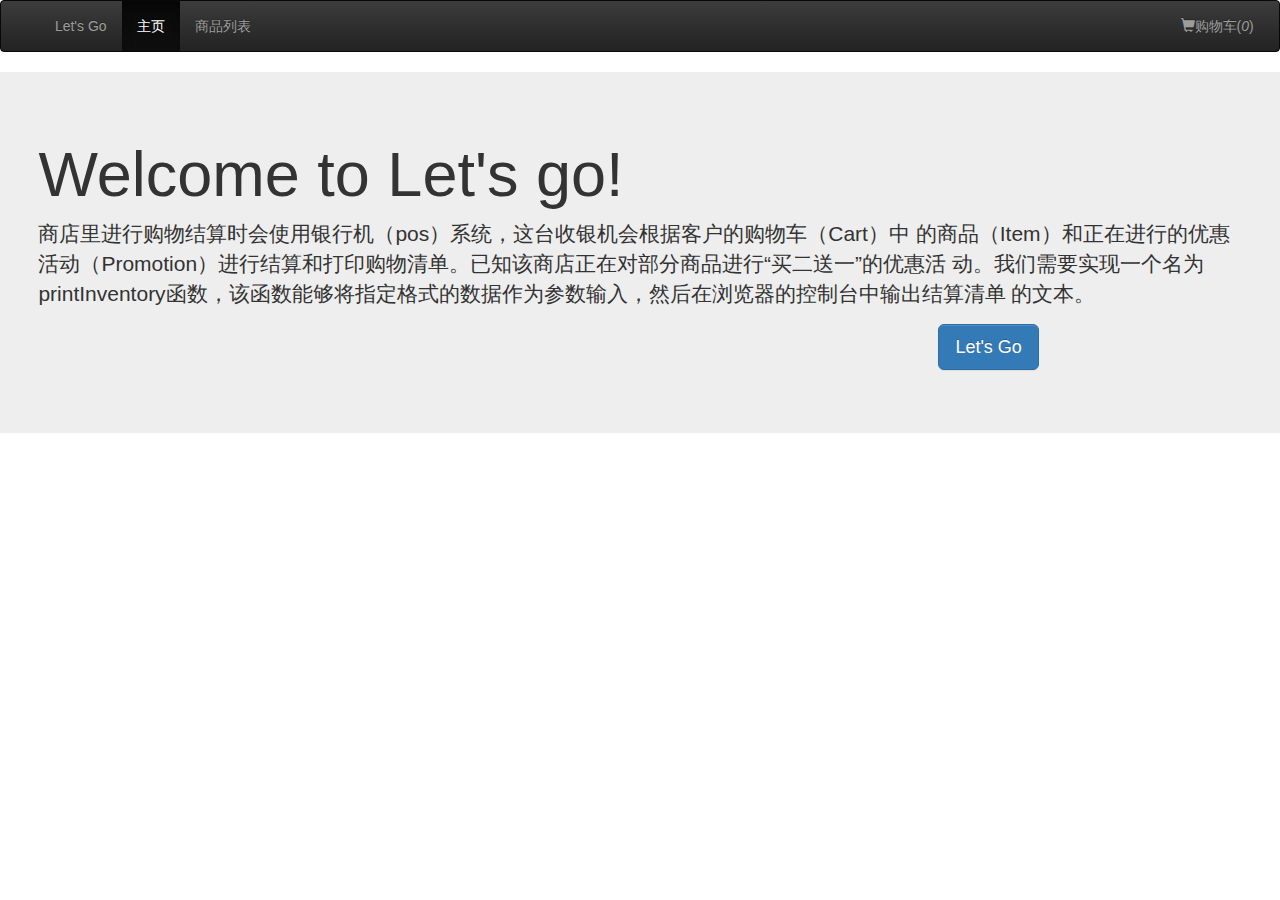
<file: pos_web/pos/HTML/index.html>
<!DOCTYPE html>
<html>
<head lang="en">
    <meta charset="UTF-8">
    <title>主页</title>
    <link rel="stylesheet" type="text/css" href="../../bootstrap-3.3.4/dist/css/bootstrap-theme.css">
    <link rel="stylesheet" type="text/css" href="../../bootstrap-3.3.4/dist/css/bootstrap.css">
    <link rel="stylesheet" type="text/css" href="../CSS/index.css">
    <script src="../../underscore/underscore.js"></script>
    <script src="../../jquery2.1.3/jquery-2.1.3.js"></script>
    <script src="../../jquery2.1.3/jquery-2.1.3.min.js"></script>
    <script src="../../pos/JS/shoppingList.js"></script>
    <script src="../../pos/JS/shoppingCartList.js"></script>
</head>
<body>
<nav class="navbar navbar-inverse">
    <ul class="nav navbar-nav">
    <li>&nbsp;&nbsp;&nbsp;&nbsp;&nbsp;&nbsp;&nbsp;&nbsp;&nbsp;&nbsp;</li>
    <li><a href="#">Let's Go</a></li>
    <li class="active"><a href="../HTML/index.html">主页</a></li>
    <li><a href="../HTML/shopping-list.html">商品列表</a></li>
    <li class="right-shopping"><a href="../HTML/shoppingCartList.html" id="shopping-cart-number">
    <span class="glyphicon glyphicon-shopping-cart" aria-hidden="true"></span>购物车(<var id="number">0</var>)
        </a></li>
    </ul></nav>

<div class="jumbotron" id="#context">
    <h1>Welcome to Let's go!</h1><p>商店里进行购物结算时会使用银行机（pos）系统，这台收银机会根据客户的购物车（Cart）中
        的商品（Item）和正在进行的优惠活动（Promotion）进行结算和打印购物清单。已知该商店正在对部分商品进行“买二送一”的优惠活
        动。我们需要实现一个名为printInventory函数，该函数能够将指定格式的数据作为参数输入，然后在浏览器的控制台中输出结算清单
        的文本。
    </p>
        <p><a class="btn btn-primary btn-lg right-shopping" href="../HTML/shopping-list.html" role="button">Let's Go</a></p></div>

</body>
</html>
</file>
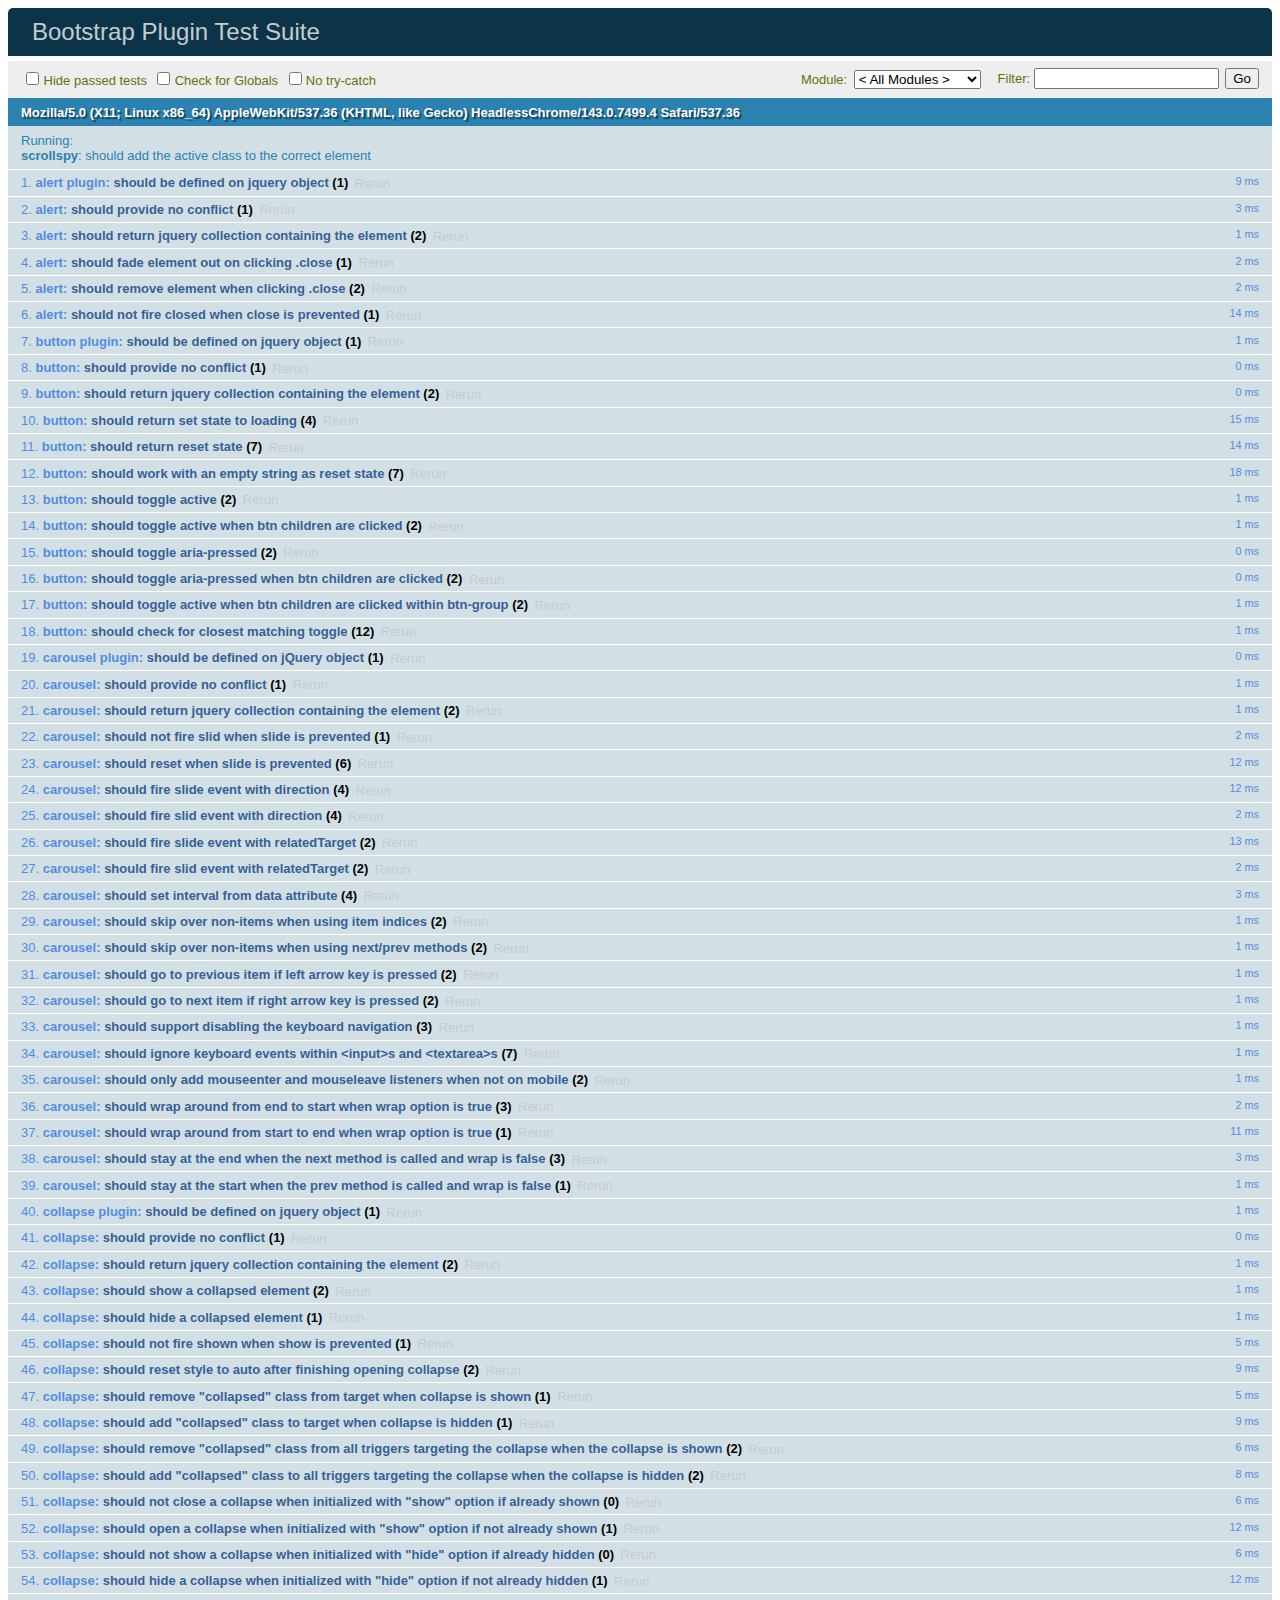
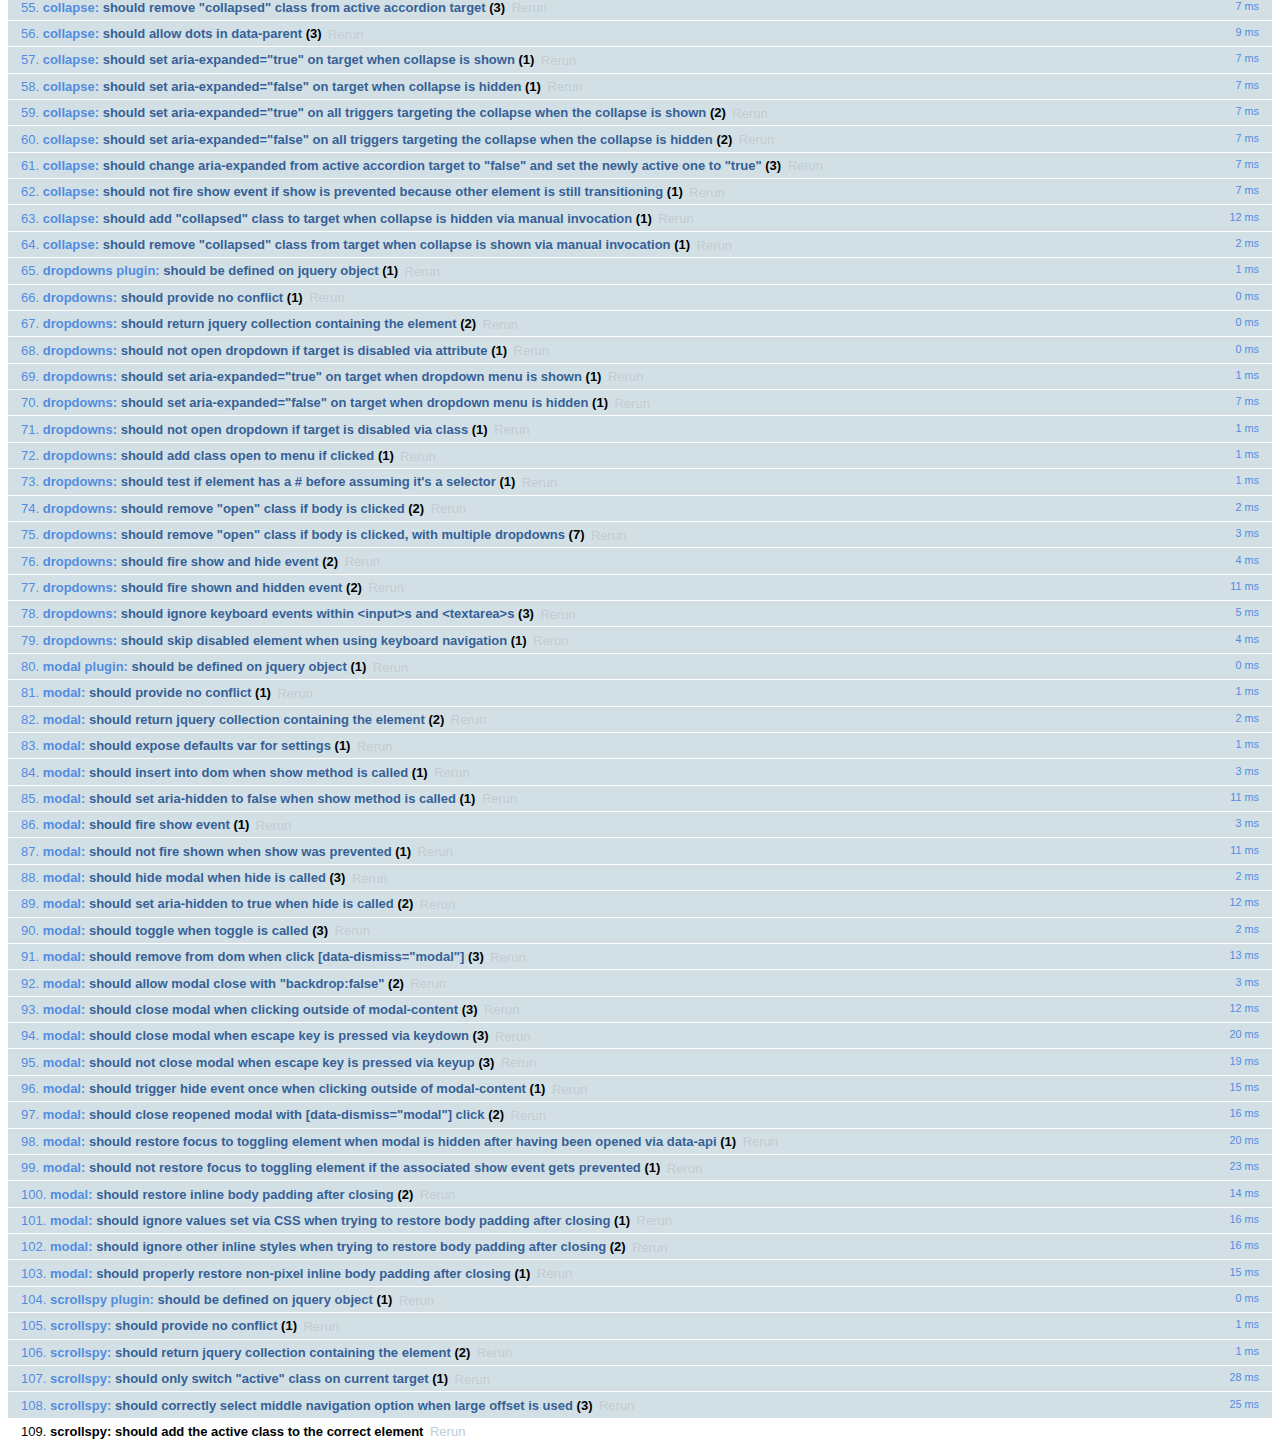
<file: pos_web/bootstrap-3.3.4/js/tests/index.html>
<!DOCTYPE html>
<html>
  <head>
    <meta charset="utf-8">
    <title>Bootstrap Plugin Test Suite</title>
    <meta name="viewport" content="width=device-width, initial-scale=1">

    <!-- jQuery -->
    <script src="vendor/jquery.min.js"></script>
    <script>
      // Disable jQuery event aliases to ensure we don't accidentally use any of them
      (function () {
        var eventAliases = [
          'blur',
          'focus',
          'focusin',
          'focusout',
          'load',
          'resize',
          'scroll',
          'unload',
          'click',
          'dblclick',
          'mousedown',
          'mouseup',
          'mousemove',
          'mouseover',
          'mouseout',
          'mouseenter',
          'mouseleave',
          'change',
          'select',
          'submit',
          'keydown',
          'keypress',
          'keyup',
          'error',
          'contextmenu',
          'hover',
          'bind',
          'unbind',
          'delegate',
          'undelegate'
        ]
        for (var i = 0; i < eventAliases.length; i++) {
          $.fn[eventAliases[i]] = undefined
        }
      })()
    </script>

    <!-- QUnit -->
    <link rel="stylesheet" href="vendor/qunit.css" media="screen">
    <script src="vendor/qunit.js"></script>
    <script>
      // See https://github.com/axemclion/grunt-saucelabs#test-result-details-with-qunit
      var log = []
      // Require assert.expect in each test.
      QUnit.config.requireExpects = true
      QUnit.done(function (testResults) {
        var tests = []
        for (var i = 0, len = log.length; i < len; i++) {
          var details = log[i]
          tests.push({
            name: details.name,
            result: details.result,
            expected: details.expected,
            actual: details.actual,
            source: details.source
          })
        }
        testResults.tests = tests

        window.global_test_results = testResults
      })

      QUnit.testStart(function (testDetails) {
        $(window).scrollTop(0)
        QUnit.log(function (details) {
          if (!details.result) {
            details.name = testDetails.name
            log.push(details)
          }
        })
      })

      // Cleanup
      QUnit.testDone(function () {
        $('#qunit-fixture').empty()
        $('#modal-test, .modal-backdrop').remove()
      })

      // Display fixture on-screen on iOS to avoid false positives
      if (/iPhone|iPad|iPod/.test(navigator.userAgent)) {
        QUnit.begin(function() {
          $('#qunit-fixture').css({ top: 0, left: 0 })
        })

        QUnit.done(function () {
          $('#qunit-fixture').css({ top: '', left: '' })
        })
      }

      // Disable deprecated global QUnit method aliases in preparation for QUnit v2
      (function () {
        var methodNames = [
          'async',
          'asyncTest',
          'deepEqual',
          'equal',
          'expect',
          'module',
          'notDeepEqual',
          'notEqual',
          'notPropEqual',
          'notStrictEqual',
          'ok',
          'propEqual',
          'push',
          'start',
          'stop',
          'strictEqual',
          'test',
          'throws'
        ];
        for (var i = 0; i < methodNames.length; i++) {
          var methodName = methodNames[i];
          window[methodName] = undefined;
        }
      })();
    </script>

    <!-- Plugin sources -->
    <script>$.support.transition = false</script>
    <script src="../../js/alert.js"></script>
    <script src="../../js/button.js"></script>
    <script src="../../js/carousel.js"></script>
    <script src="../../js/collapse.js"></script>
    <script src="../../js/dropdown.js"></script>
    <script src="../../js/modal.js"></script>
    <script src="../../js/scrollspy.js"></script>
    <script src="../../js/tab.js"></script>
    <script src="../../js/tooltip.js"></script>
    <script src="../../js/popover.js"></script>
    <script src="../../js/affix.js"></script>

    <!-- Unit tests -->
    <script src="unit/alert.js"></script>
    <script src="unit/button.js"></script>
    <script src="unit/carousel.js"></script>
    <script src="unit/collapse.js"></script>
    <script src="unit/dropdown.js"></script>
    <script src="unit/modal.js"></script>
    <script src="unit/scrollspy.js"></script>
    <script src="unit/tab.js"></script>
    <script src="unit/tooltip.js"></script>
    <script src="unit/popover.js"></script>
    <script src="unit/affix.js"></script>

  </head>
  <body>
    <div id="qunit-container">
      <div id="qunit"></div>
      <div id="qunit-fixture"></div>
    </div>
  </body>
</html>
</file>
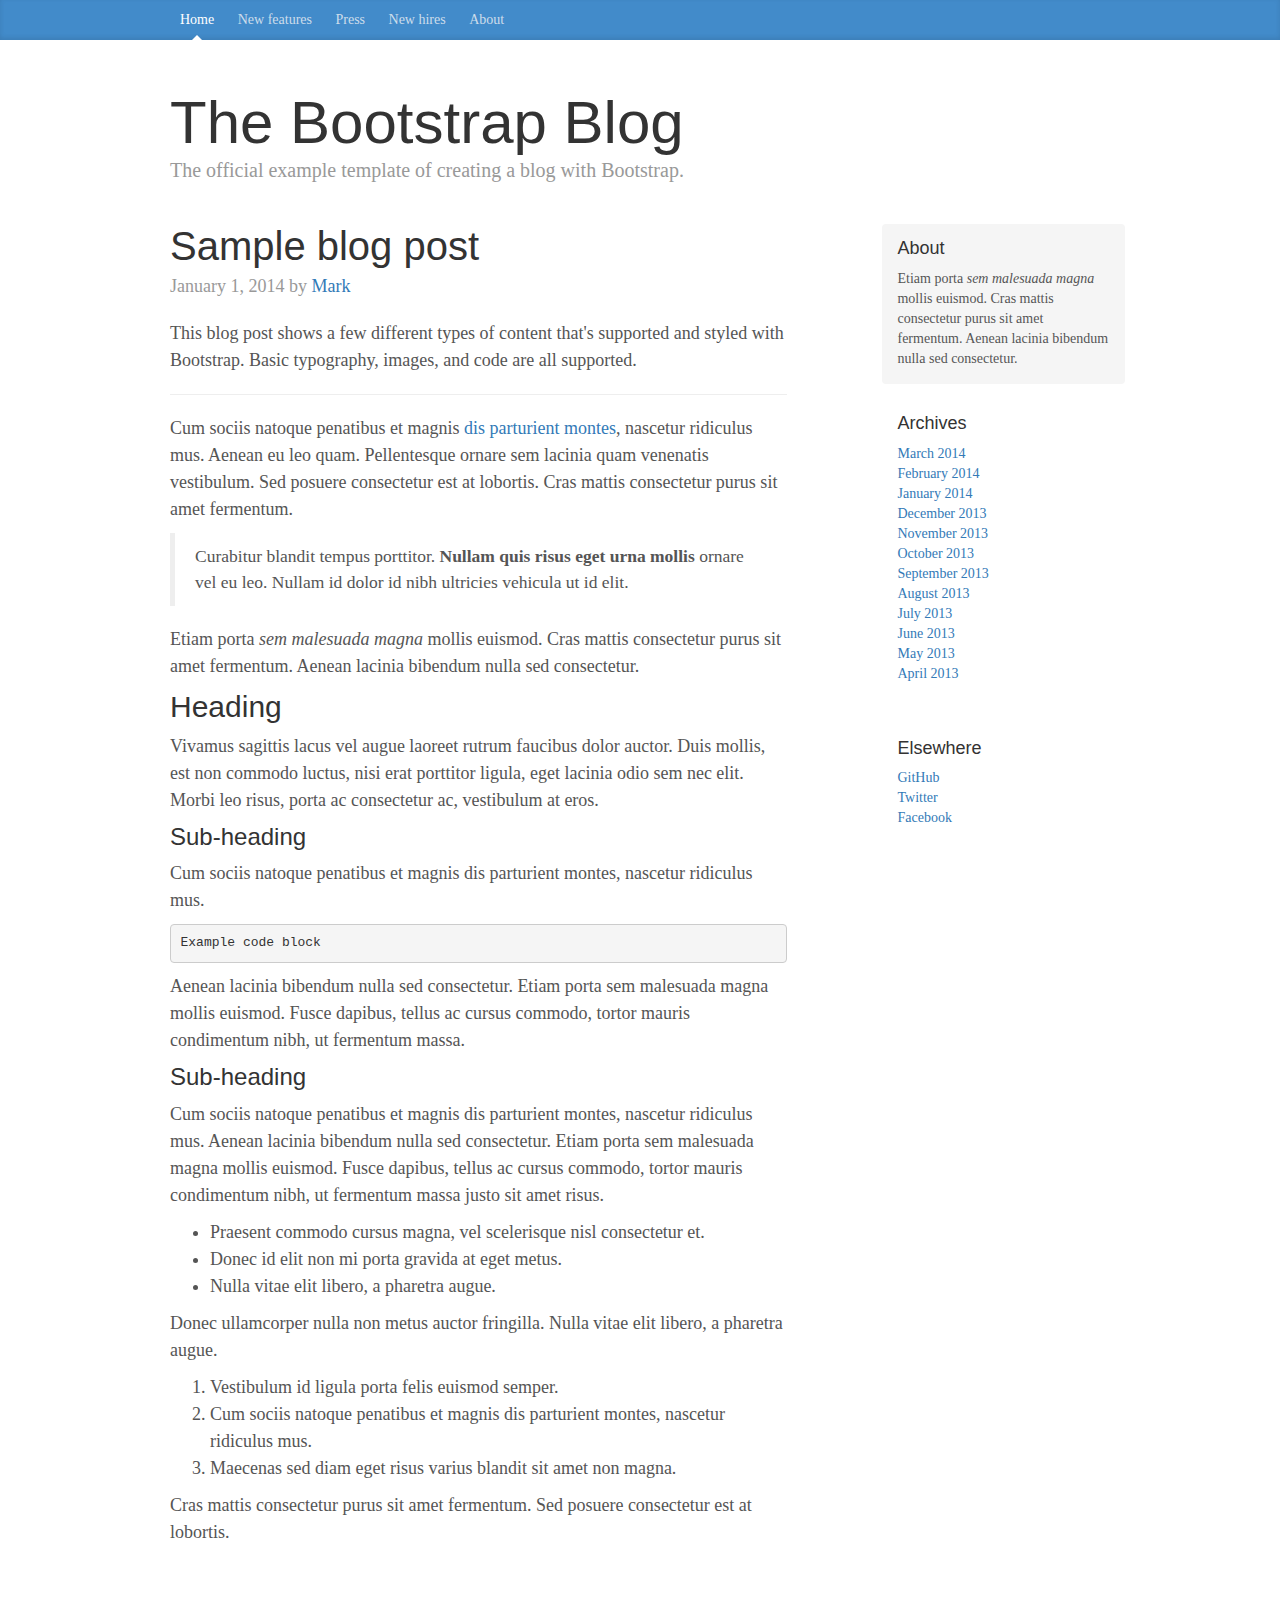
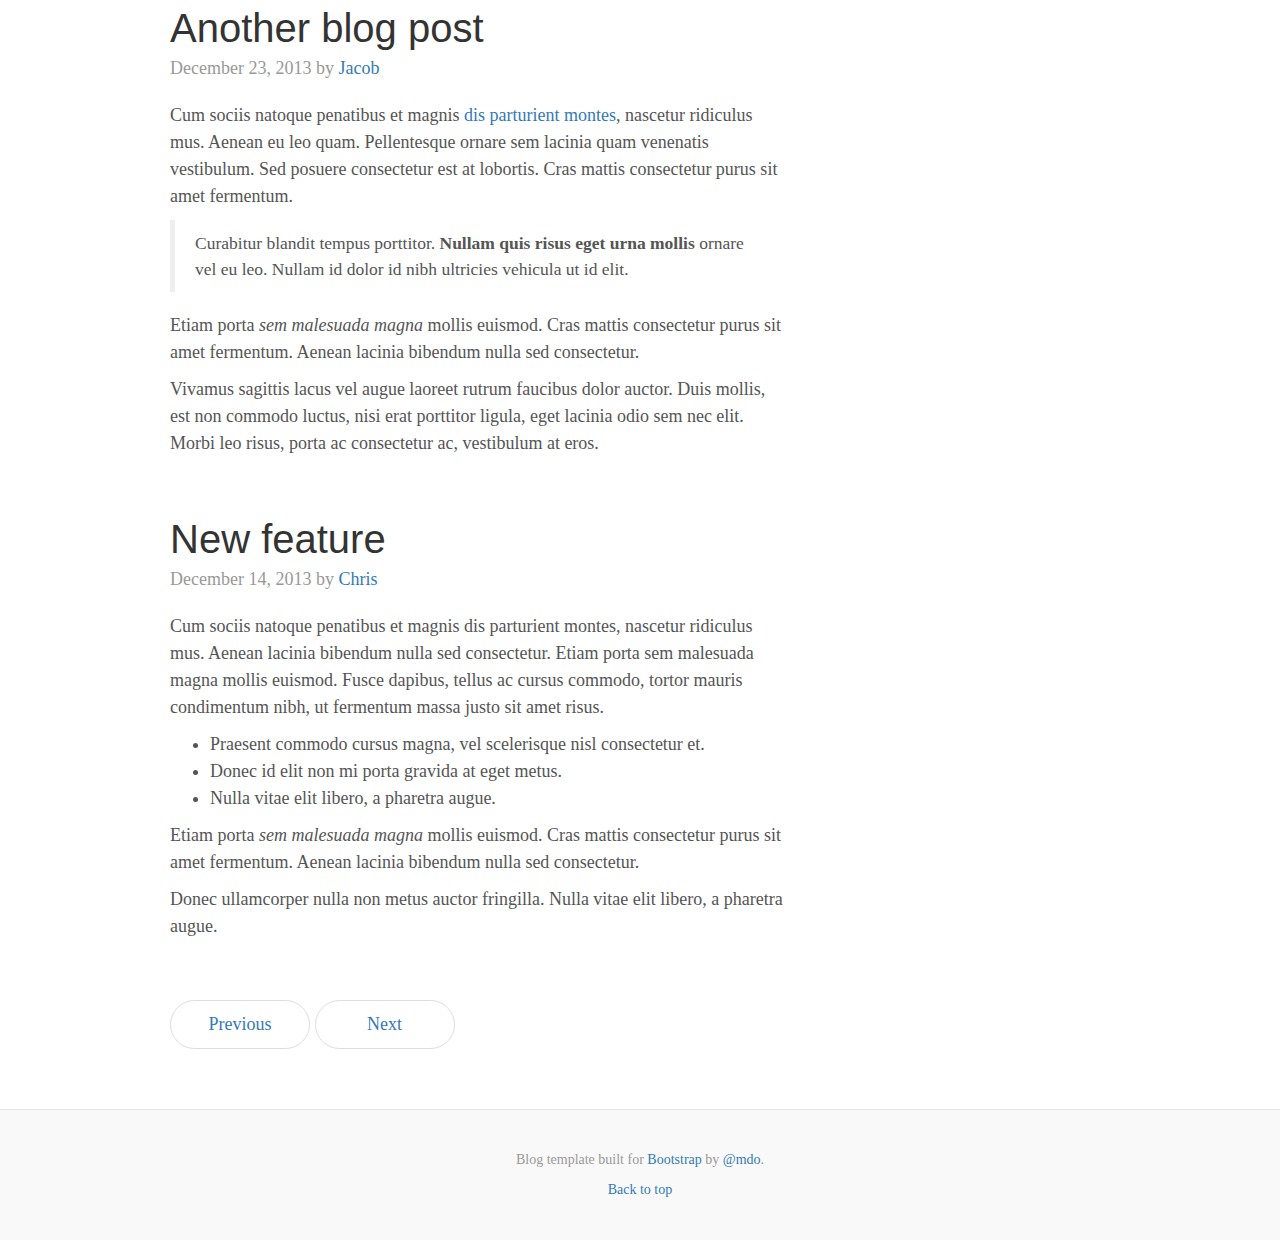
<file: pos_web/bootstrap-3.3.4/docs/examples/blog/index.html>
<!DOCTYPE html>
<html lang="en">
  <head>
    <meta charset="utf-8">
    <meta http-equiv="X-UA-Compatible" content="IE=edge">
    <meta name="viewport" content="width=device-width, initial-scale=1">
    <!-- The above 3 meta tags *must* come first in the head; any other head content must come *after* these tags -->
    <meta name="description" content="">
    <meta name="author" content="">
    <link rel="icon" href="../../favicon.ico">

    <title>Blog Template for Bootstrap</title>

    <!-- Bootstrap core CSS -->
    <link href="../../dist/css/bootstrap.min.css" rel="stylesheet">

    <!-- Custom styles for this template -->
    <link href="blog.css" rel="stylesheet">

    <!-- Just for debugging purposes. Don't actually copy these 2 lines! -->
    <!--[if lt IE 9]><script src="../../assets/js/ie8-responsive-file-warning.js"></script><![endif]-->
    <script src="../../assets/js/ie-emulation-modes-warning.js"></script>

    <!-- HTML5 shim and Respond.js for IE8 support of HTML5 elements and media queries -->
    <!--[if lt IE 9]>
      <script src="https://oss.maxcdn.com/html5shiv/3.7.2/html5shiv.min.js"></script>
      <script src="https://oss.maxcdn.com/respond/1.4.2/respond.min.js"></script>
    <![endif]-->
  </head>

  <body>

    <div class="blog-masthead">
      <div class="container">
        <nav class="blog-nav">
          <a class="blog-nav-item active" href="#">Home</a>
          <a class="blog-nav-item" href="#">New features</a>
          <a class="blog-nav-item" href="#">Press</a>
          <a class="blog-nav-item" href="#">New hires</a>
          <a class="blog-nav-item" href="#">About</a>
        </nav>
      </div>
    </div>

    <div class="container">

      <div class="blog-header">
        <h1 class="blog-title">The Bootstrap Blog</h1>
        <p class="lead blog-description">The official example template of creating a blog with Bootstrap.</p>
      </div>

      <div class="row">

        <div class="col-sm-8 blog-main">

          <div class="blog-post">
            <h2 class="blog-post-title">Sample blog post</h2>
            <p class="blog-post-meta">January 1, 2014 by <a href="#">Mark</a></p>

            <p>This blog post shows a few different types of content that's supported and styled with Bootstrap. Basic typography, images, and code are all supported.</p>
            <hr>
            <p>Cum sociis natoque penatibus et magnis <a href="#">dis parturient montes</a>, nascetur ridiculus mus. Aenean eu leo quam. Pellentesque ornare sem lacinia quam venenatis vestibulum. Sed posuere consectetur est at lobortis. Cras mattis consectetur purus sit amet fermentum.</p>
            <blockquote>
              <p>Curabitur blandit tempus porttitor. <strong>Nullam quis risus eget urna mollis</strong> ornare vel eu leo. Nullam id dolor id nibh ultricies vehicula ut id elit.</p>
            </blockquote>
            <p>Etiam porta <em>sem malesuada magna</em> mollis euismod. Cras mattis consectetur purus sit amet fermentum. Aenean lacinia bibendum nulla sed consectetur.</p>
            <h2>Heading</h2>
            <p>Vivamus sagittis lacus vel augue laoreet rutrum faucibus dolor auctor. Duis mollis, est non commodo luctus, nisi erat porttitor ligula, eget lacinia odio sem nec elit. Morbi leo risus, porta ac consectetur ac, vestibulum at eros.</p>
            <h3>Sub-heading</h3>
            <p>Cum sociis natoque penatibus et magnis dis parturient montes, nascetur ridiculus mus.</p>
            <pre><code>Example code block</code></pre>
            <p>Aenean lacinia bibendum nulla sed consectetur. Etiam porta sem malesuada magna mollis euismod. Fusce dapibus, tellus ac cursus commodo, tortor mauris condimentum nibh, ut fermentum massa.</p>
            <h3>Sub-heading</h3>
            <p>Cum sociis natoque penatibus et magnis dis parturient montes, nascetur ridiculus mus. Aenean lacinia bibendum nulla sed consectetur. Etiam porta sem malesuada magna mollis euismod. Fusce dapibus, tellus ac cursus commodo, tortor mauris condimentum nibh, ut fermentum massa justo sit amet risus.</p>
            <ul>
              <li>Praesent commodo cursus magna, vel scelerisque nisl consectetur et.</li>
              <li>Donec id elit non mi porta gravida at eget metus.</li>
              <li>Nulla vitae elit libero, a pharetra augue.</li>
            </ul>
            <p>Donec ullamcorper nulla non metus auctor fringilla. Nulla vitae elit libero, a pharetra augue.</p>
            <ol>
              <li>Vestibulum id ligula porta felis euismod semper.</li>
              <li>Cum sociis natoque penatibus et magnis dis parturient montes, nascetur ridiculus mus.</li>
              <li>Maecenas sed diam eget risus varius blandit sit amet non magna.</li>
            </ol>
            <p>Cras mattis consectetur purus sit amet fermentum. Sed posuere consectetur est at lobortis.</p>
          </div><!-- /.blog-post -->

          <div class="blog-post">
            <h2 class="blog-post-title">Another blog post</h2>
            <p class="blog-post-meta">December 23, 2013 by <a href="#">Jacob</a></p>

            <p>Cum sociis natoque penatibus et magnis <a href="#">dis parturient montes</a>, nascetur ridiculus mus. Aenean eu leo quam. Pellentesque ornare sem lacinia quam venenatis vestibulum. Sed posuere consectetur est at lobortis. Cras mattis consectetur purus sit amet fermentum.</p>
            <blockquote>
              <p>Curabitur blandit tempus porttitor. <strong>Nullam quis risus eget urna mollis</strong> ornare vel eu leo. Nullam id dolor id nibh ultricies vehicula ut id elit.</p>
            </blockquote>
            <p>Etiam porta <em>sem malesuada magna</em> mollis euismod. Cras mattis consectetur purus sit amet fermentum. Aenean lacinia bibendum nulla sed consectetur.</p>
            <p>Vivamus sagittis lacus vel augue laoreet rutrum faucibus dolor auctor. Duis mollis, est non commodo luctus, nisi erat porttitor ligula, eget lacinia odio sem nec elit. Morbi leo risus, porta ac consectetur ac, vestibulum at eros.</p>
          </div><!-- /.blog-post -->

          <div class="blog-post">
            <h2 class="blog-post-title">New feature</h2>
            <p class="blog-post-meta">December 14, 2013 by <a href="#">Chris</a></p>

            <p>Cum sociis natoque penatibus et magnis dis parturient montes, nascetur ridiculus mus. Aenean lacinia bibendum nulla sed consectetur. Etiam porta sem malesuada magna mollis euismod. Fusce dapibus, tellus ac cursus commodo, tortor mauris condimentum nibh, ut fermentum massa justo sit amet risus.</p>
            <ul>
              <li>Praesent commodo cursus magna, vel scelerisque nisl consectetur et.</li>
              <li>Donec id elit non mi porta gravida at eget metus.</li>
              <li>Nulla vitae elit libero, a pharetra augue.</li>
            </ul>
            <p>Etiam porta <em>sem malesuada magna</em> mollis euismod. Cras mattis consectetur purus sit amet fermentum. Aenean lacinia bibendum nulla sed consectetur.</p>
            <p>Donec ullamcorper nulla non metus auctor fringilla. Nulla vitae elit libero, a pharetra augue.</p>
          </div><!-- /.blog-post -->

          <nav>
            <ul class="pager">
              <li><a href="#">Previous</a></li>
              <li><a href="#">Next</a></li>
            </ul>
          </nav>

        </div><!-- /.blog-main -->

        <div class="col-sm-3 col-sm-offset-1 blog-sidebar">
          <div class="sidebar-module sidebar-module-inset">
            <h4>About</h4>
            <p>Etiam porta <em>sem malesuada magna</em> mollis euismod. Cras mattis consectetur purus sit amet fermentum. Aenean lacinia bibendum nulla sed consectetur.</p>
          </div>
          <div class="sidebar-module">
            <h4>Archives</h4>
            <ol class="list-unstyled">
              <li><a href="#">March 2014</a></li>
              <li><a href="#">February 2014</a></li>
              <li><a href="#">January 2014</a></li>
              <li><a href="#">December 2013</a></li>
              <li><a href="#">November 2013</a></li>
              <li><a href="#">October 2013</a></li>
              <li><a href="#">September 2013</a></li>
              <li><a href="#">August 2013</a></li>
              <li><a href="#">July 2013</a></li>
              <li><a href="#">June 2013</a></li>
              <li><a href="#">May 2013</a></li>
              <li><a href="#">April 2013</a></li>
            </ol>
          </div>
          <div class="sidebar-module">
            <h4>Elsewhere</h4>
            <ol class="list-unstyled">
              <li><a href="#">GitHub</a></li>
              <li><a href="#">Twitter</a></li>
              <li><a href="#">Facebook</a></li>
            </ol>
          </div>
        </div><!-- /.blog-sidebar -->

      </div><!-- /.row -->

    </div><!-- /.container -->

    <footer class="blog-footer">
      <p>Blog template built for <a href="http://getbootstrap.com">Bootstrap</a> by <a href="https://twitter.com/mdo">@mdo</a>.</p>
      <p>
        <a href="#">Back to top</a>
      </p>
    </footer>


    <!-- Bootstrap core JavaScript
    ================================================== -->
    <!-- Placed at the end of the document so the pages load faster -->
    <script src="https://ajax.googleapis.com/ajax/libs/jquery/1.11.2/jquery.min.js"></script>
    <script src="../../dist/js/bootstrap.min.js"></script>
    <!-- IE10 viewport hack for Surface/desktop Windows 8 bug -->
    <script src="../../assets/js/ie10-viewport-bug-workaround.js"></script>
  </body>
</html>
</file>
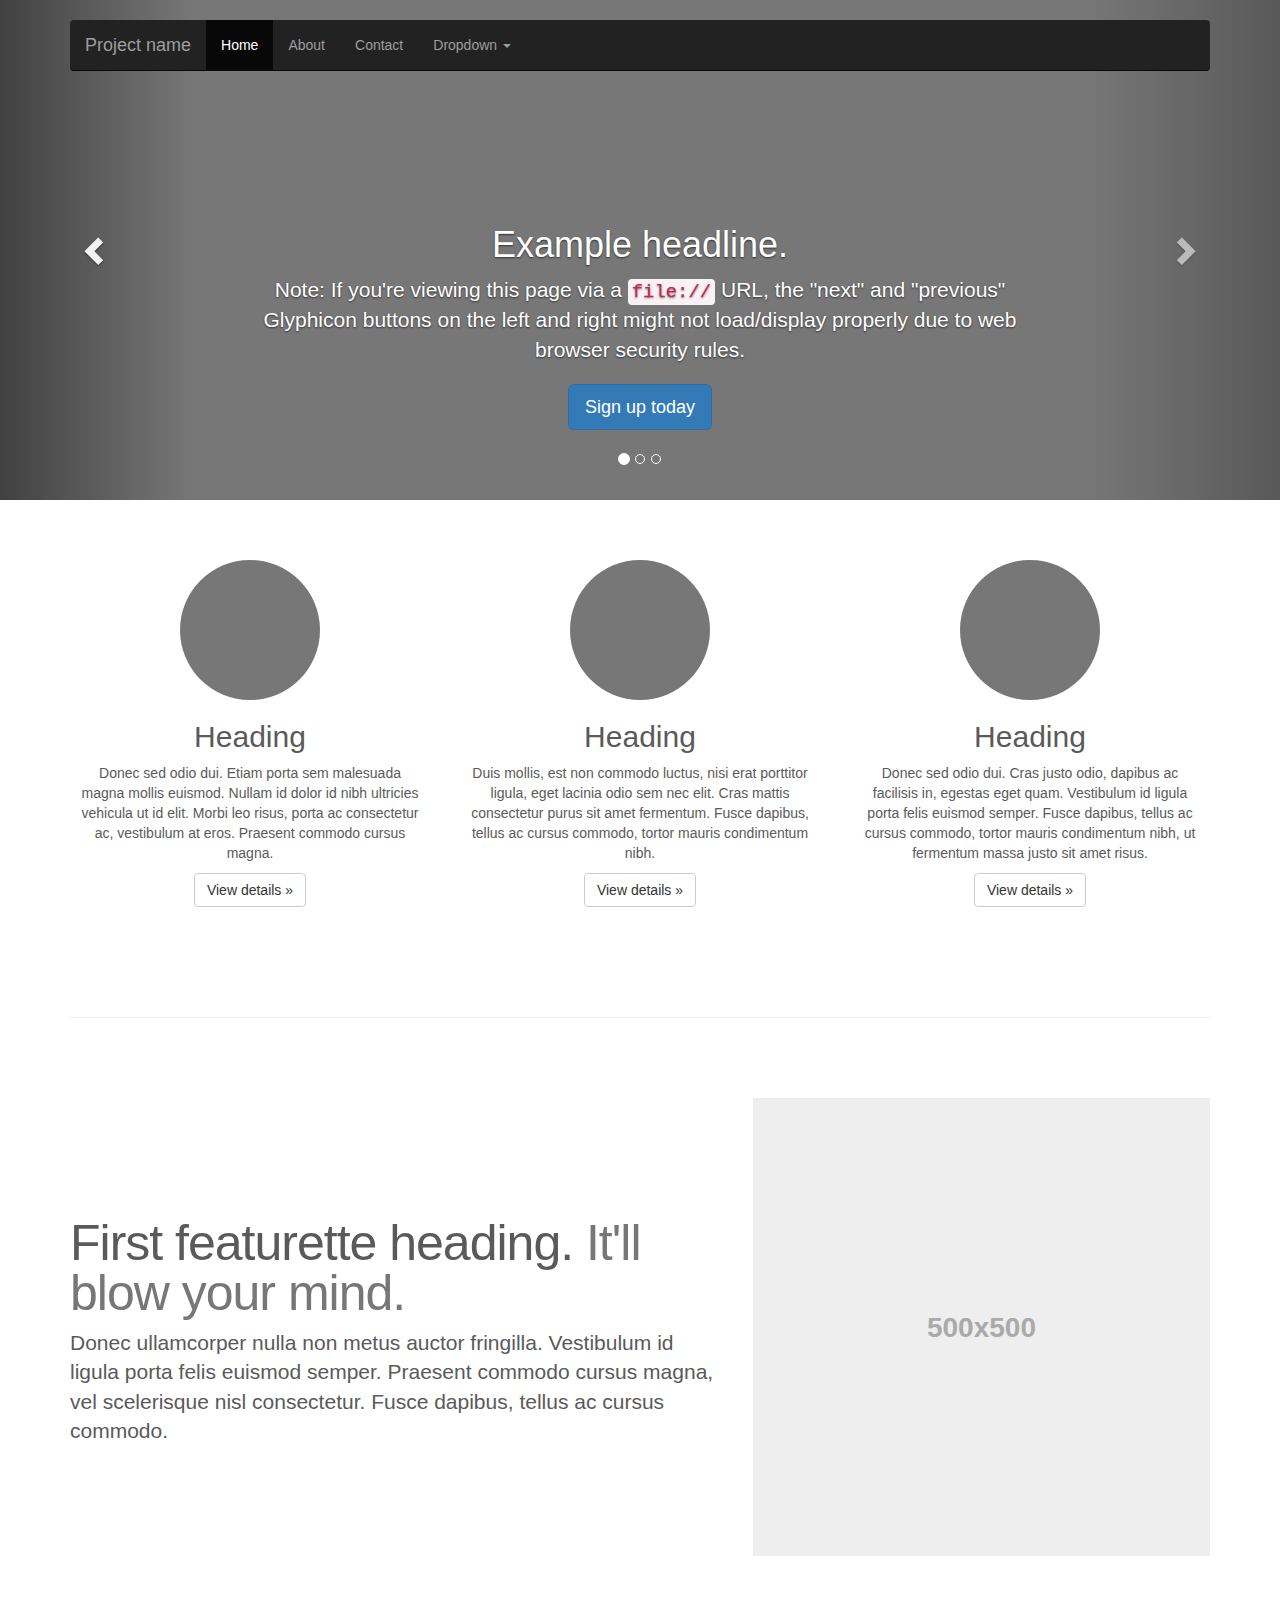
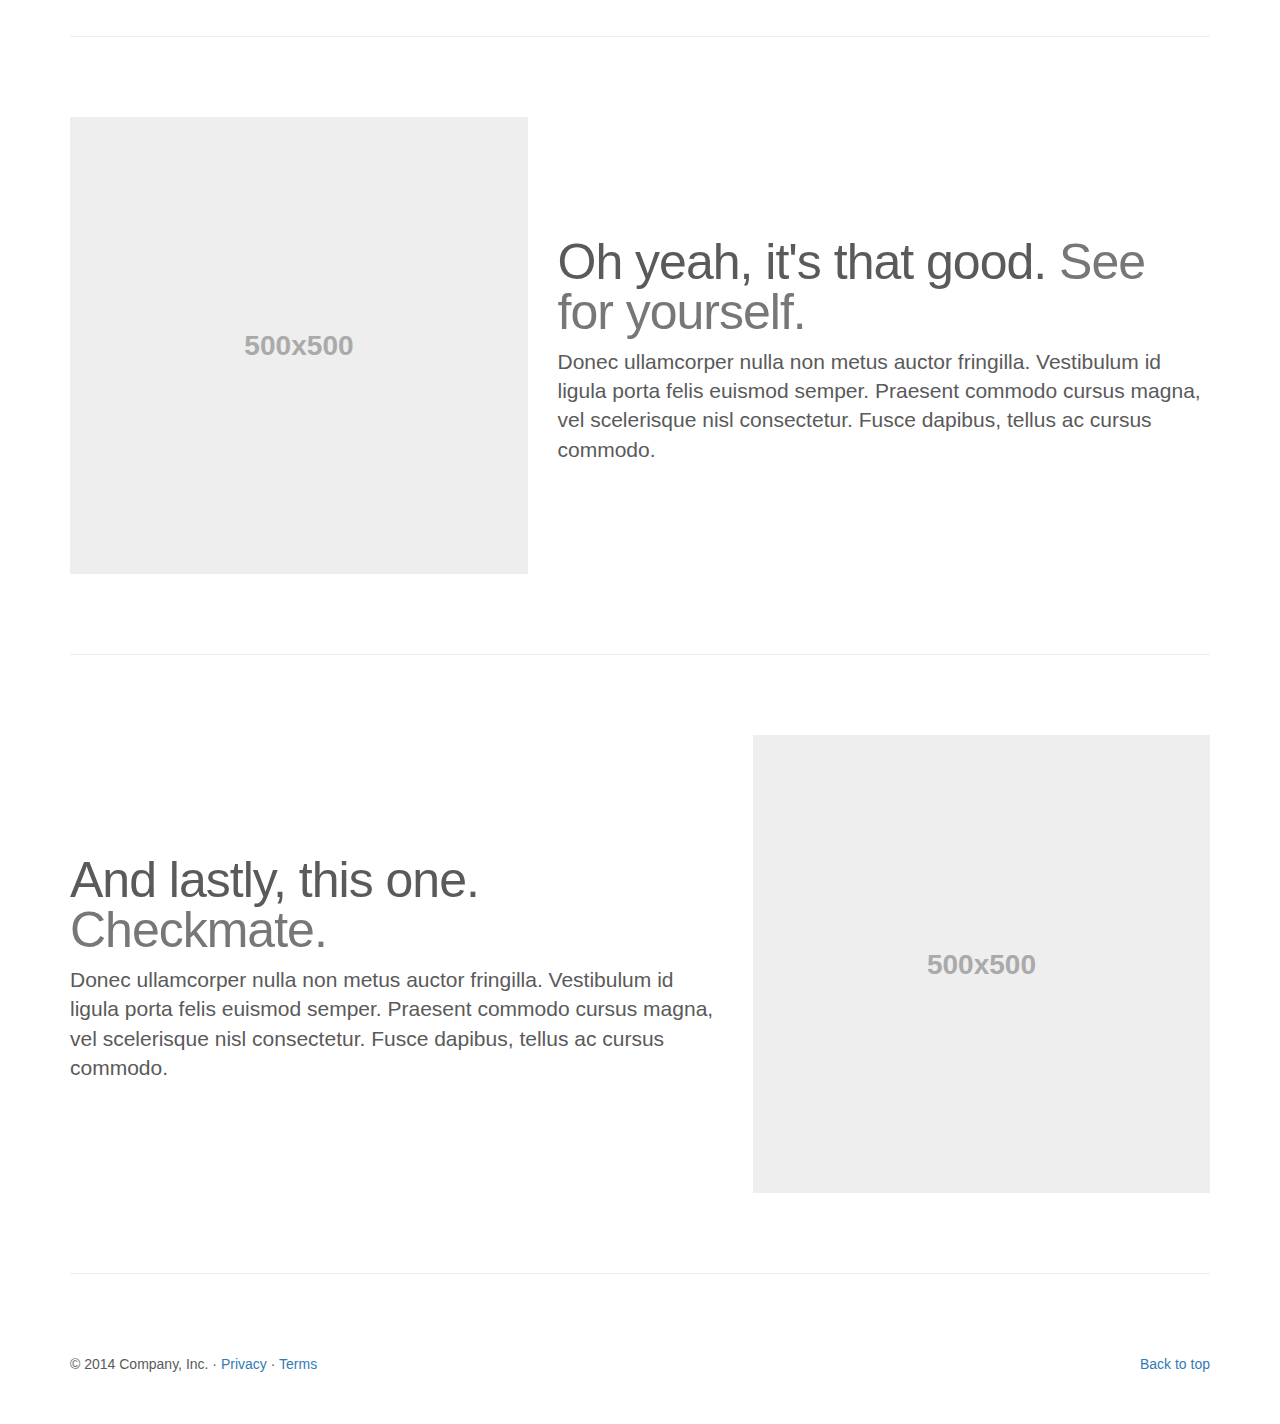
<file: pos_web/bootstrap-3.3.4/docs/examples/carousel/index.html>
<!DOCTYPE html>
<html lang="en">
  <head>
    <meta charset="utf-8">
    <meta http-equiv="X-UA-Compatible" content="IE=edge">
    <meta name="viewport" content="width=device-width, initial-scale=1">
    <!-- The above 3 meta tags *must* come first in the head; any other head content must come *after* these tags -->
    <meta name="description" content="">
    <meta name="author" content="">
    <link rel="icon" href="../../favicon.ico">

    <title>Carousel Template for Bootstrap</title>

    <!-- Bootstrap core CSS -->
    <link href="../../dist/css/bootstrap.min.css" rel="stylesheet">

    <!-- Just for debugging purposes. Don't actually copy these 2 lines! -->
    <!--[if lt IE 9]><script src="../../assets/js/ie8-responsive-file-warning.js"></script><![endif]-->
    <script src="../../assets/js/ie-emulation-modes-warning.js"></script>

    <!-- HTML5 shim and Respond.js for IE8 support of HTML5 elements and media queries -->
    <!--[if lt IE 9]>
      <script src="https://oss.maxcdn.com/html5shiv/3.7.2/html5shiv.min.js"></script>
      <script src="https://oss.maxcdn.com/respond/1.4.2/respond.min.js"></script>
    <![endif]-->

    <!-- Custom styles for this template -->
    <link href="carousel.css" rel="stylesheet">
  </head>
<!-- NAVBAR
================================================== -->
  <body>
    <div class="navbar-wrapper">
      <div class="container">

        <nav class="navbar navbar-inverse navbar-static-top">
          <div class="container">
            <div class="navbar-header">
              <button type="button" class="navbar-toggle collapsed" data-toggle="collapse" data-target="#navbar" aria-expanded="false" aria-controls="navbar">
                <span class="sr-only">Toggle navigation</span>
                <span class="icon-bar"></span>
                <span class="icon-bar"></span>
                <span class="icon-bar"></span>
              </button>
              <a class="navbar-brand" href="#">Project name</a>
            </div>
            <div id="navbar" class="navbar-collapse collapse">
              <ul class="nav navbar-nav">
                <li class="active"><a href="#">Home</a></li>
                <li><a href="#about">About</a></li>
                <li><a href="#contact">Contact</a></li>
                <li class="dropdown">
                  <a href="#" class="dropdown-toggle" data-toggle="dropdown" role="button" aria-expanded="false">Dropdown <span class="caret"></span></a>
                  <ul class="dropdown-menu" role="menu">
                    <li><a href="#">Action</a></li>
                    <li><a href="#">Another action</a></li>
                    <li><a href="#">Something else here</a></li>
                    <li class="divider"></li>
                    <li class="dropdown-header">Nav header</li>
                    <li><a href="#">Separated link</a></li>
                    <li><a href="#">One more separated link</a></li>
                  </ul>
                </li>
              </ul>
            </div>
          </div>
        </nav>

      </div>
    </div>


    <!-- Carousel
    ================================================== -->
    <div id="myCarousel" class="carousel slide" data-ride="carousel">
      <!-- Indicators -->
      <ol class="carousel-indicators">
        <li data-target="#myCarousel" data-slide-to="0" class="active"></li>
        <li data-target="#myCarousel" data-slide-to="1"></li>
        <li data-target="#myCarousel" data-slide-to="2"></li>
      </ol>
      <div class="carousel-inner" role="listbox">
        <div class="item active">
          <img class="first-slide" src="[data-uri]" alt="First slide">
          <div class="container">
            <div class="carousel-caption">
              <h1>Example headline.</h1>
              <p>Note: If you're viewing this page via a <code>file://</code> URL, the "next" and "previous" Glyphicon buttons on the left and right might not load/display properly due to web browser security rules.</p>
              <p><a class="btn btn-lg btn-primary" href="#" role="button">Sign up today</a></p>
            </div>
          </div>
        </div>
        <div class="item">
          <img class="second-slide" src="[data-uri]" alt="Second slide">
          <div class="container">
            <div class="carousel-caption">
              <h1>Another example headline.</h1>
              <p>Cras justo odio, dapibus ac facilisis in, egestas eget quam. Donec id elit non mi porta gravida at eget metus. Nullam id dolor id nibh ultricies vehicula ut id elit.</p>
              <p><a class="btn btn-lg btn-primary" href="#" role="button">Learn more</a></p>
            </div>
          </div>
        </div>
        <div class="item">
          <img class="third-slide" src="[data-uri]" alt="Third slide">
          <div class="container">
            <div class="carousel-caption">
              <h1>One more for good measure.</h1>
              <p>Cras justo odio, dapibus ac facilisis in, egestas eget quam. Donec id elit non mi porta gravida at eget metus. Nullam id dolor id nibh ultricies vehicula ut id elit.</p>
              <p><a class="btn btn-lg btn-primary" href="#" role="button">Browse gallery</a></p>
            </div>
          </div>
        </div>
      </div>
      <a class="left carousel-control" href="#myCarousel" role="button" data-slide="prev">
        <span class="glyphicon glyphicon-chevron-left" aria-hidden="true"></span>
        <span class="sr-only">Previous</span>
      </a>
      <a class="right carousel-control" href="#myCarousel" role="button" data-slide="next">
        <span class="glyphicon glyphicon-chevron-right" aria-hidden="true"></span>
        <span class="sr-only">Next</span>
      </a>
    </div><!-- /.carousel -->


    <!-- Marketing messaging and featurettes
    ================================================== -->
    <!-- Wrap the rest of the page in another container to center all the content. -->

    <div class="container marketing">

      <!-- Three columns of text below the carousel -->
      <div class="row">
        <div class="col-lg-4">
          <img class="img-circle" src="[data-uri]" alt="Generic placeholder image" width="140" height="140">
          <h2>Heading</h2>
          <p>Donec sed odio dui. Etiam porta sem malesuada magna mollis euismod. Nullam id dolor id nibh ultricies vehicula ut id elit. Morbi leo risus, porta ac consectetur ac, vestibulum at eros. Praesent commodo cursus magna.</p>
          <p><a class="btn btn-default" href="#" role="button">View details &raquo;</a></p>
        </div><!-- /.col-lg-4 -->
        <div class="col-lg-4">
          <img class="img-circle" src="[data-uri]" alt="Generic placeholder image" width="140" height="140">
          <h2>Heading</h2>
          <p>Duis mollis, est non commodo luctus, nisi erat porttitor ligula, eget lacinia odio sem nec elit. Cras mattis consectetur purus sit amet fermentum. Fusce dapibus, tellus ac cursus commodo, tortor mauris condimentum nibh.</p>
          <p><a class="btn btn-default" href="#" role="button">View details &raquo;</a></p>
        </div><!-- /.col-lg-4 -->
        <div class="col-lg-4">
          <img class="img-circle" src="[data-uri]" alt="Generic placeholder image" width="140" height="140">
          <h2>Heading</h2>
          <p>Donec sed odio dui. Cras justo odio, dapibus ac facilisis in, egestas eget quam. Vestibulum id ligula porta felis euismod semper. Fusce dapibus, tellus ac cursus commodo, tortor mauris condimentum nibh, ut fermentum massa justo sit amet risus.</p>
          <p><a class="btn btn-default" href="#" role="button">View details &raquo;</a></p>
        </div><!-- /.col-lg-4 -->
      </div><!-- /.row -->


      <!-- START THE FEATURETTES -->

      <hr class="featurette-divider">

      <div class="row featurette">
        <div class="col-md-7">
          <h2 class="featurette-heading">First featurette heading. <span class="text-muted">It'll blow your mind.</span></h2>
          <p class="lead">Donec ullamcorper nulla non metus auctor fringilla. Vestibulum id ligula porta felis euismod semper. Praesent commodo cursus magna, vel scelerisque nisl consectetur. Fusce dapibus, tellus ac cursus commodo.</p>
        </div>
        <div class="col-md-5">
          <img class="featurette-image img-responsive center-block" data-src="holder.js/500x500/auto" alt="Generic placeholder image">
        </div>
      </div>

      <hr class="featurette-divider">

      <div class="row featurette">
        <div class="col-md-7 col-md-push-5">
          <h2 class="featurette-heading">Oh yeah, it's that good. <span class="text-muted">See for yourself.</span></h2>
          <p class="lead">Donec ullamcorper nulla non metus auctor fringilla. Vestibulum id ligula porta felis euismod semper. Praesent commodo cursus magna, vel scelerisque nisl consectetur. Fusce dapibus, tellus ac cursus commodo.</p>
        </div>
        <div class="col-md-5 col-md-pull-7">
          <img class="featurette-image img-responsive center-block" data-src="holder.js/500x500/auto" alt="Generic placeholder image">
        </div>
      </div>

      <hr class="featurette-divider">

      <div class="row featurette">
        <div class="col-md-7">
          <h2 class="featurette-heading">And lastly, this one. <span class="text-muted">Checkmate.</span></h2>
          <p class="lead">Donec ullamcorper nulla non metus auctor fringilla. Vestibulum id ligula porta felis euismod semper. Praesent commodo cursus magna, vel scelerisque nisl consectetur. Fusce dapibus, tellus ac cursus commodo.</p>
        </div>
        <div class="col-md-5">
          <img class="featurette-image img-responsive center-block" data-src="holder.js/500x500/auto" alt="Generic placeholder image">
        </div>
      </div>

      <hr class="featurette-divider">

      <!-- /END THE FEATURETTES -->


      <!-- FOOTER -->
      <footer>
        <p class="pull-right"><a href="#">Back to top</a></p>
        <p>&copy; 2014 Company, Inc. &middot; <a href="#">Privacy</a> &middot; <a href="#">Terms</a></p>
      </footer>

    </div><!-- /.container -->


    <!-- Bootstrap core JavaScript
    ================================================== -->
    <!-- Placed at the end of the document so the pages load faster -->
    <script src="https://ajax.googleapis.com/ajax/libs/jquery/1.11.2/jquery.min.js"></script>
    <script src="../../dist/js/bootstrap.min.js"></script>
    <!-- Just to make our placeholder images work. Don't actually copy the next line! -->
    <script src="../../assets/js/vendor/holder.js"></script>
    <!-- IE10 viewport hack for Surface/desktop Windows 8 bug -->
    <script src="../../assets/js/ie10-viewport-bug-workaround.js"></script>
  </body>
</html>
</file>
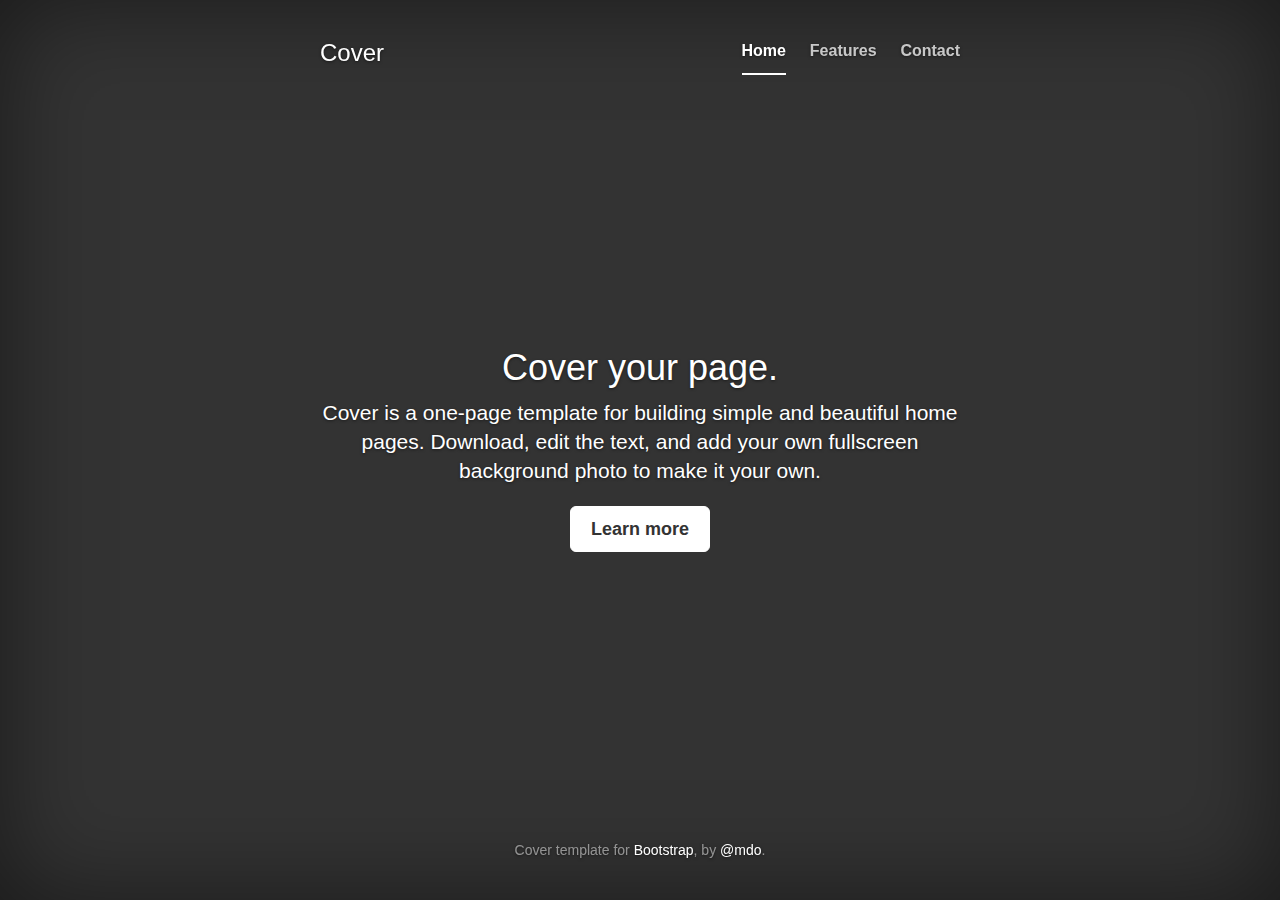
<file: pos_web/bootstrap-3.3.4/docs/examples/cover/index.html>
<!DOCTYPE html>
<html lang="en">
  <head>
    <meta charset="utf-8">
    <meta http-equiv="X-UA-Compatible" content="IE=edge">
    <meta name="viewport" content="width=device-width, initial-scale=1">
    <!-- The above 3 meta tags *must* come first in the head; any other head content must come *after* these tags -->
    <meta name="description" content="">
    <meta name="author" content="">
    <link rel="icon" href="../../favicon.ico">

    <title>Cover Template for Bootstrap</title>

    <!-- Bootstrap core CSS -->
    <link href="../../dist/css/bootstrap.min.css" rel="stylesheet">

    <!-- Custom styles for this template -->
    <link href="cover.css" rel="stylesheet">

    <!-- Just for debugging purposes. Don't actually copy these 2 lines! -->
    <!--[if lt IE 9]><script src="../../assets/js/ie8-responsive-file-warning.js"></script><![endif]-->
    <script src="../../assets/js/ie-emulation-modes-warning.js"></script>

    <!-- HTML5 shim and Respond.js for IE8 support of HTML5 elements and media queries -->
    <!--[if lt IE 9]>
      <script src="https://oss.maxcdn.com/html5shiv/3.7.2/html5shiv.min.js"></script>
      <script src="https://oss.maxcdn.com/respond/1.4.2/respond.min.js"></script>
    <![endif]-->
  </head>

  <body>

    <div class="site-wrapper">

      <div class="site-wrapper-inner">

        <div class="cover-container">

          <div class="masthead clearfix">
            <div class="inner">
              <h3 class="masthead-brand">Cover</h3>
              <nav>
                <ul class="nav masthead-nav">
                  <li class="active"><a href="#">Home</a></li>
                  <li><a href="#">Features</a></li>
                  <li><a href="#">Contact</a></li>
                </ul>
              </nav>
            </div>
          </div>

          <div class="inner cover">
            <h1 class="cover-heading">Cover your page.</h1>
            <p class="lead">Cover is a one-page template for building simple and beautiful home pages. Download, edit the text, and add your own fullscreen background photo to make it your own.</p>
            <p class="lead">
              <a href="#" class="btn btn-lg btn-default">Learn more</a>
            </p>
          </div>

          <div class="mastfoot">
            <div class="inner">
              <p>Cover template for <a href="http://getbootstrap.com">Bootstrap</a>, by <a href="https://twitter.com/mdo">@mdo</a>.</p>
            </div>
          </div>

        </div>

      </div>

    </div>

    <!-- Bootstrap core JavaScript
    ================================================== -->
    <!-- Placed at the end of the document so the pages load faster -->
    <script src="https://ajax.googleapis.com/ajax/libs/jquery/1.11.2/jquery.min.js"></script>
    <script src="../../dist/js/bootstrap.min.js"></script>
    <!-- IE10 viewport hack for Surface/desktop Windows 8 bug -->
    <script src="../../assets/js/ie10-viewport-bug-workaround.js"></script>
  </body>
</html>
</file>
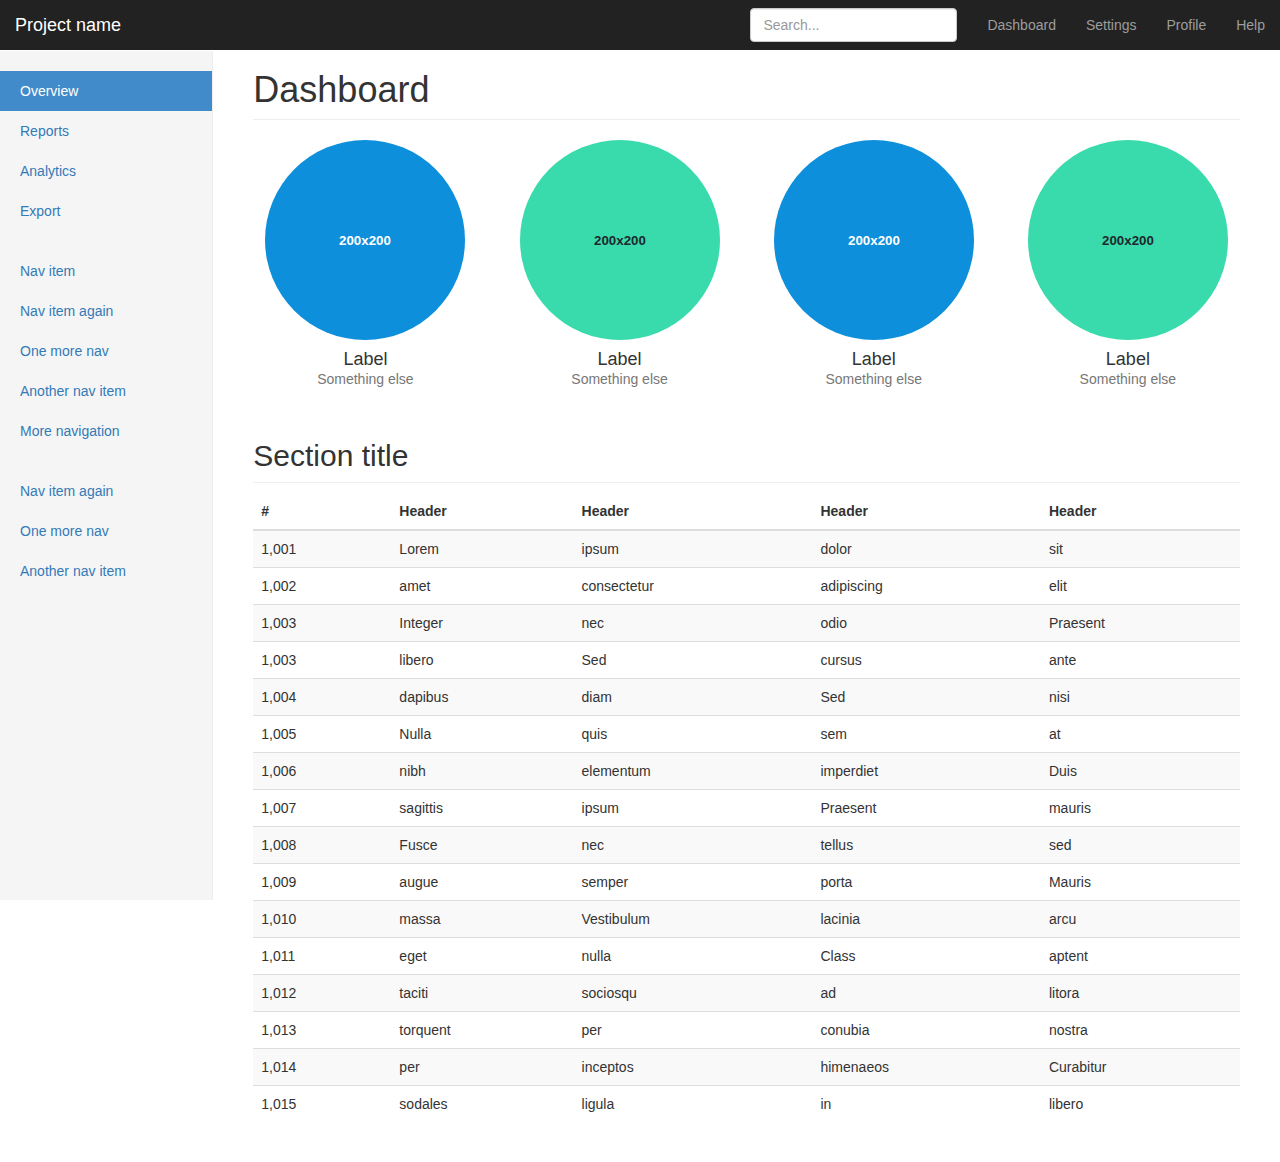
<file: pos_web/bootstrap-3.3.4/docs/examples/dashboard/index.html>
<!DOCTYPE html>
<html lang="en">
  <head>
    <meta charset="utf-8">
    <meta http-equiv="X-UA-Compatible" content="IE=edge">
    <meta name="viewport" content="width=device-width, initial-scale=1">
    <!-- The above 3 meta tags *must* come first in the head; any other head content must come *after* these tags -->
    <meta name="description" content="">
    <meta name="author" content="">
    <link rel="icon" href="../../favicon.ico">

    <title>Dashboard Template for Bootstrap</title>

    <!-- Bootstrap core CSS -->
    <link href="../../dist/css/bootstrap.min.css" rel="stylesheet">

    <!-- Custom styles for this template -->
    <link href="dashboard.css" rel="stylesheet">

    <!-- Just for debugging purposes. Don't actually copy these 2 lines! -->
    <!--[if lt IE 9]><script src="../../assets/js/ie8-responsive-file-warning.js"></script><![endif]-->
    <script src="../../assets/js/ie-emulation-modes-warning.js"></script>

    <!-- HTML5 shim and Respond.js for IE8 support of HTML5 elements and media queries -->
    <!--[if lt IE 9]>
      <script src="https://oss.maxcdn.com/html5shiv/3.7.2/html5shiv.min.js"></script>
      <script src="https://oss.maxcdn.com/respond/1.4.2/respond.min.js"></script>
    <![endif]-->
  </head>

  <body>

    <nav class="navbar navbar-inverse navbar-fixed-top">
      <div class="container-fluid">
        <div class="navbar-header">
          <button type="button" class="navbar-toggle collapsed" data-toggle="collapse" data-target="#navbar" aria-expanded="false" aria-controls="navbar">
            <span class="sr-only">Toggle navigation</span>
            <span class="icon-bar"></span>
            <span class="icon-bar"></span>
            <span class="icon-bar"></span>
          </button>
          <a class="navbar-brand" href="#">Project name</a>
        </div>
        <div id="navbar" class="navbar-collapse collapse">
          <ul class="nav navbar-nav navbar-right">
            <li><a href="#">Dashboard</a></li>
            <li><a href="#">Settings</a></li>
            <li><a href="#">Profile</a></li>
            <li><a href="#">Help</a></li>
          </ul>
          <form class="navbar-form navbar-right">
            <input type="text" class="form-control" placeholder="Search...">
          </form>
        </div>
      </div>
    </nav>

    <div class="container-fluid">
      <div class="row">
        <div class="col-sm-3 col-md-2 sidebar">
          <ul class="nav nav-sidebar">
            <li class="active"><a href="#">Overview <span class="sr-only">(current)</span></a></li>
            <li><a href="#">Reports</a></li>
            <li><a href="#">Analytics</a></li>
            <li><a href="#">Export</a></li>
          </ul>
          <ul class="nav nav-sidebar">
            <li><a href="">Nav item</a></li>
            <li><a href="">Nav item again</a></li>
            <li><a href="">One more nav</a></li>
            <li><a href="">Another nav item</a></li>
            <li><a href="">More navigation</a></li>
          </ul>
          <ul class="nav nav-sidebar">
            <li><a href="">Nav item again</a></li>
            <li><a href="">One more nav</a></li>
            <li><a href="">Another nav item</a></li>
          </ul>
        </div>
        <div class="col-sm-9 col-sm-offset-3 col-md-10 col-md-offset-2 main">
          <h1 class="page-header">Dashboard</h1>

          <div class="row placeholders">
            <div class="col-xs-6 col-sm-3 placeholder">
              <img data-src="holder.js/200x200/auto/sky" class="img-responsive" alt="Generic placeholder thumbnail">
              <h4>Label</h4>
              <span class="text-muted">Something else</span>
            </div>
            <div class="col-xs-6 col-sm-3 placeholder">
              <img data-src="holder.js/200x200/auto/vine" class="img-responsive" alt="Generic placeholder thumbnail">
              <h4>Label</h4>
              <span class="text-muted">Something else</span>
            </div>
            <div class="col-xs-6 col-sm-3 placeholder">
              <img data-src="holder.js/200x200/auto/sky" class="img-responsive" alt="Generic placeholder thumbnail">
              <h4>Label</h4>
              <span class="text-muted">Something else</span>
            </div>
            <div class="col-xs-6 col-sm-3 placeholder">
              <img data-src="holder.js/200x200/auto/vine" class="img-responsive" alt="Generic placeholder thumbnail">
              <h4>Label</h4>
              <span class="text-muted">Something else</span>
            </div>
          </div>

          <h2 class="sub-header">Section title</h2>
          <div class="table-responsive">
            <table class="table table-striped">
              <thead>
                <tr>
                  <th>#</th>
                  <th>Header</th>
                  <th>Header</th>
                  <th>Header</th>
                  <th>Header</th>
                </tr>
              </thead>
              <tbody>
                <tr>
                  <td>1,001</td>
                  <td>Lorem</td>
                  <td>ipsum</td>
                  <td>dolor</td>
                  <td>sit</td>
                </tr>
                <tr>
                  <td>1,002</td>
                  <td>amet</td>
                  <td>consectetur</td>
                  <td>adipiscing</td>
                  <td>elit</td>
                </tr>
                <tr>
                  <td>1,003</td>
                  <td>Integer</td>
                  <td>nec</td>
                  <td>odio</td>
                  <td>Praesent</td>
                </tr>
                <tr>
                  <td>1,003</td>
                  <td>libero</td>
                  <td>Sed</td>
                  <td>cursus</td>
                  <td>ante</td>
                </tr>
                <tr>
                  <td>1,004</td>
                  <td>dapibus</td>
                  <td>diam</td>
                  <td>Sed</td>
                  <td>nisi</td>
                </tr>
                <tr>
                  <td>1,005</td>
                  <td>Nulla</td>
                  <td>quis</td>
                  <td>sem</td>
                  <td>at</td>
                </tr>
                <tr>
                  <td>1,006</td>
                  <td>nibh</td>
                  <td>elementum</td>
                  <td>imperdiet</td>
                  <td>Duis</td>
                </tr>
                <tr>
                  <td>1,007</td>
                  <td>sagittis</td>
                  <td>ipsum</td>
                  <td>Praesent</td>
                  <td>mauris</td>
                </tr>
                <tr>
                  <td>1,008</td>
                  <td>Fusce</td>
                  <td>nec</td>
                  <td>tellus</td>
                  <td>sed</td>
                </tr>
                <tr>
                  <td>1,009</td>
                  <td>augue</td>
                  <td>semper</td>
                  <td>porta</td>
                  <td>Mauris</td>
                </tr>
                <tr>
                  <td>1,010</td>
                  <td>massa</td>
                  <td>Vestibulum</td>
                  <td>lacinia</td>
                  <td>arcu</td>
                </tr>
                <tr>
                  <td>1,011</td>
                  <td>eget</td>
                  <td>nulla</td>
                  <td>Class</td>
                  <td>aptent</td>
                </tr>
                <tr>
                  <td>1,012</td>
                  <td>taciti</td>
                  <td>sociosqu</td>
                  <td>ad</td>
                  <td>litora</td>
                </tr>
                <tr>
                  <td>1,013</td>
                  <td>torquent</td>
                  <td>per</td>
                  <td>conubia</td>
                  <td>nostra</td>
                </tr>
                <tr>
                  <td>1,014</td>
                  <td>per</td>
                  <td>inceptos</td>
                  <td>himenaeos</td>
                  <td>Curabitur</td>
                </tr>
                <tr>
                  <td>1,015</td>
                  <td>sodales</td>
                  <td>ligula</td>
                  <td>in</td>
                  <td>libero</td>
                </tr>
              </tbody>
            </table>
          </div>
        </div>
      </div>
    </div>

    <!-- Bootstrap core JavaScript
    ================================================== -->
    <!-- Placed at the end of the document so the pages load faster -->
    <script src="https://ajax.googleapis.com/ajax/libs/jquery/1.11.2/jquery.min.js"></script>
    <script src="../../dist/js/bootstrap.min.js"></script>
    <!-- Just to make our placeholder images work. Don't actually copy the next line! -->
    <script src="../../assets/js/vendor/holder.js"></script>
    <!-- IE10 viewport hack for Surface/desktop Windows 8 bug -->
    <script src="../../assets/js/ie10-viewport-bug-workaround.js"></script>
  </body>
</html>
</file>
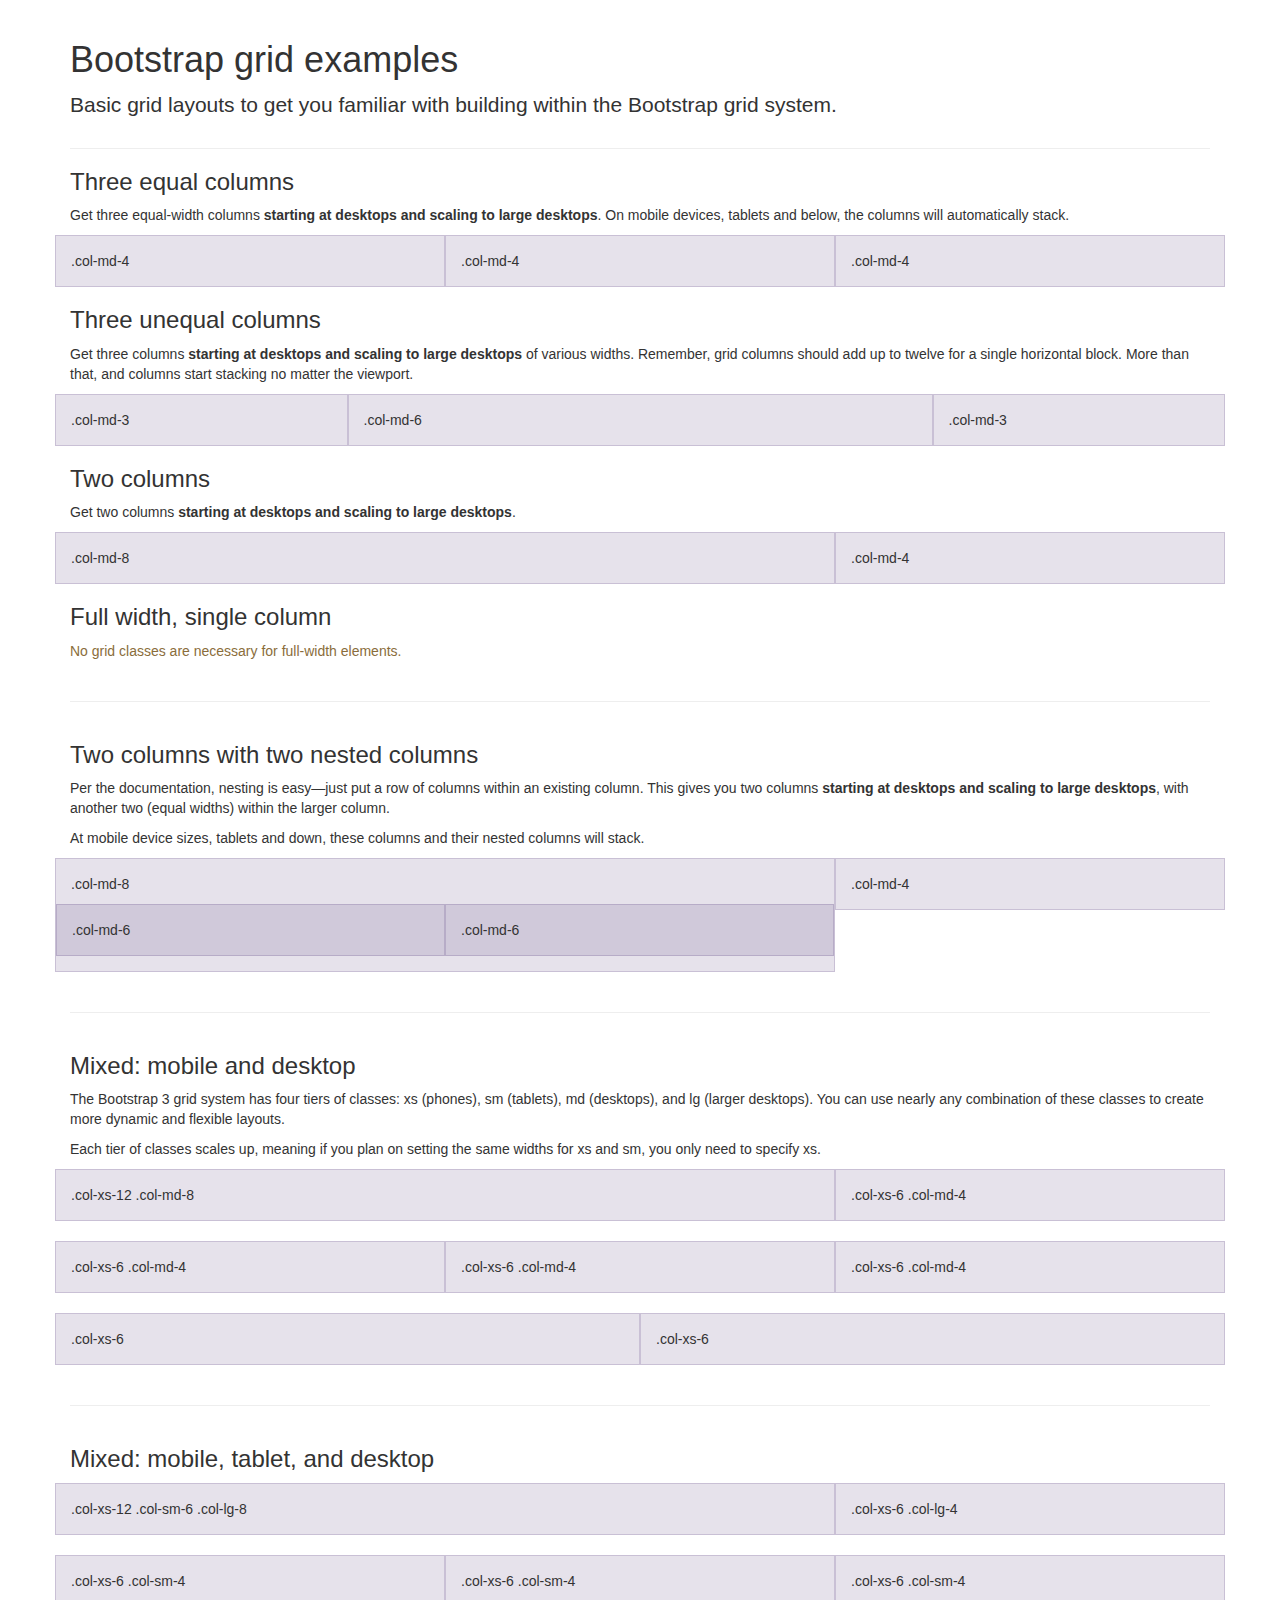
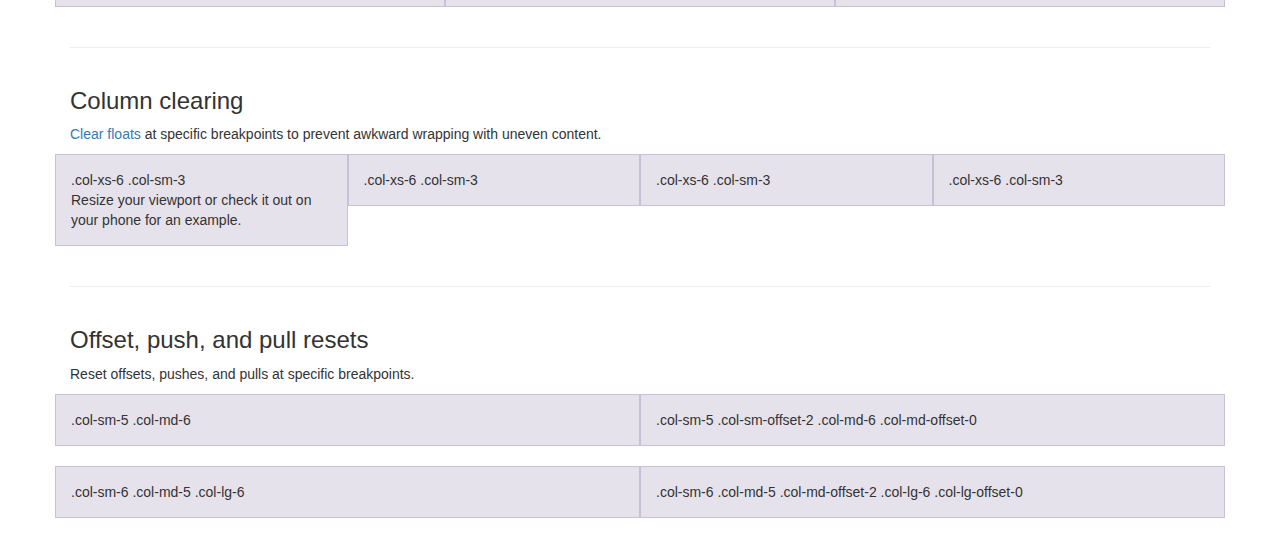
<file: pos_web/bootstrap-3.3.4/docs/examples/grid/index.html>
<!DOCTYPE html>
<html lang="en">
  <head>
    <meta charset="utf-8">
    <meta http-equiv="X-UA-Compatible" content="IE=edge">
    <meta name="viewport" content="width=device-width, initial-scale=1">
    <!-- The above 3 meta tags *must* come first in the head; any other head content must come *after* these tags -->
    <meta name="description" content="">
    <meta name="author" content="">
    <link rel="icon" href="../../favicon.ico">

    <title>Grid Template for Bootstrap</title>

    <!-- Bootstrap core CSS -->
    <link href="../../dist/css/bootstrap.min.css" rel="stylesheet">

    <!-- Custom styles for this template -->
    <link href="grid.css" rel="stylesheet">

    <!-- Just for debugging purposes. Don't actually copy these 2 lines! -->
    <!--[if lt IE 9]><script src="../../assets/js/ie8-responsive-file-warning.js"></script><![endif]-->
    <script src="../../assets/js/ie-emulation-modes-warning.js"></script>

    <!-- HTML5 shim and Respond.js for IE8 support of HTML5 elements and media queries -->
    <!--[if lt IE 9]>
      <script src="https://oss.maxcdn.com/html5shiv/3.7.2/html5shiv.min.js"></script>
      <script src="https://oss.maxcdn.com/respond/1.4.2/respond.min.js"></script>
    <![endif]-->
  </head>

  <body>
    <div class="container">

      <div class="page-header">
        <h1>Bootstrap grid examples</h1>
        <p class="lead">Basic grid layouts to get you familiar with building within the Bootstrap grid system.</p>
      </div>

      <h3>Three equal columns</h3>
      <p>Get three equal-width columns <strong>starting at desktops and scaling to large desktops</strong>. On mobile devices, tablets and below, the columns will automatically stack.</p>
      <div class="row">
        <div class="col-md-4">.col-md-4</div>
        <div class="col-md-4">.col-md-4</div>
        <div class="col-md-4">.col-md-4</div>
      </div>

      <h3>Three unequal columns</h3>
      <p>Get three columns <strong>starting at desktops and scaling to large desktops</strong> of various widths. Remember, grid columns should add up to twelve for a single horizontal block. More than that, and columns start stacking no matter the viewport.</p>
      <div class="row">
        <div class="col-md-3">.col-md-3</div>
        <div class="col-md-6">.col-md-6</div>
        <div class="col-md-3">.col-md-3</div>
      </div>

      <h3>Two columns</h3>
      <p>Get two columns <strong>starting at desktops and scaling to large desktops</strong>.</p>
      <div class="row">
        <div class="col-md-8">.col-md-8</div>
        <div class="col-md-4">.col-md-4</div>
      </div>

      <h3>Full width, single column</h3>
      <p class="text-warning">No grid classes are necessary for full-width elements.</p>

      <hr>

      <h3>Two columns with two nested columns</h3>
      <p>Per the documentation, nesting is easy—just put a row of columns within an existing column. This gives you two columns <strong>starting at desktops and scaling to large desktops</strong>, with another two (equal widths) within the larger column.</p>
      <p>At mobile device sizes, tablets and down, these columns and their nested columns will stack.</p>
      <div class="row">
        <div class="col-md-8">
          .col-md-8
          <div class="row">
            <div class="col-md-6">.col-md-6</div>
            <div class="col-md-6">.col-md-6</div>
          </div>
        </div>
        <div class="col-md-4">.col-md-4</div>
      </div>

      <hr>

      <h3>Mixed: mobile and desktop</h3>
      <p>The Bootstrap 3 grid system has four tiers of classes: xs (phones), sm (tablets), md (desktops), and lg (larger desktops). You can use nearly any combination of these classes to create more dynamic and flexible layouts.</p>
      <p>Each tier of classes scales up, meaning if you plan on setting the same widths for xs and sm, you only need to specify xs.</p>
      <div class="row">
        <div class="col-xs-12 col-md-8">.col-xs-12 .col-md-8</div>
        <div class="col-xs-6 col-md-4">.col-xs-6 .col-md-4</div>
      </div>
      <div class="row">
        <div class="col-xs-6 col-md-4">.col-xs-6 .col-md-4</div>
        <div class="col-xs-6 col-md-4">.col-xs-6 .col-md-4</div>
        <div class="col-xs-6 col-md-4">.col-xs-6 .col-md-4</div>
      </div>
      <div class="row">
        <div class="col-xs-6">.col-xs-6</div>
        <div class="col-xs-6">.col-xs-6</div>
      </div>

      <hr>

      <h3>Mixed: mobile, tablet, and desktop</h3>
      <p></p>
      <div class="row">
        <div class="col-xs-12 col-sm-6 col-lg-8">.col-xs-12 .col-sm-6 .col-lg-8</div>
        <div class="col-xs-6 col-lg-4">.col-xs-6 .col-lg-4</div>
      </div>
      <div class="row">
        <div class="col-xs-6 col-sm-4">.col-xs-6 .col-sm-4</div>
        <div class="col-xs-6 col-sm-4">.col-xs-6 .col-sm-4</div>
        <div class="col-xs-6 col-sm-4">.col-xs-6 .col-sm-4</div>
      </div>

      <hr>

      <h3>Column clearing</h3>
      <p><a href="http://getbootstrap.com/css/#grid-responsive-resets">Clear floats</a> at specific breakpoints to prevent awkward wrapping with uneven content.</p>
      <div class="row">
        <div class="col-xs-6 col-sm-3">
          .col-xs-6 .col-sm-3
          <br>
          Resize your viewport or check it out on your phone for an example.
        </div>
        <div class="col-xs-6 col-sm-3">.col-xs-6 .col-sm-3</div>

        <!-- Add the extra clearfix for only the required viewport -->
        <div class="clearfix visible-xs"></div>

        <div class="col-xs-6 col-sm-3">.col-xs-6 .col-sm-3</div>
        <div class="col-xs-6 col-sm-3">.col-xs-6 .col-sm-3</div>
      </div>

      <hr>

      <h3>Offset, push, and pull resets</h3>
      <p>Reset offsets, pushes, and pulls at specific breakpoints.</p>
      <div class="row">
        <div class="col-sm-5 col-md-6">.col-sm-5 .col-md-6</div>
        <div class="col-sm-5 col-sm-offset-2 col-md-6 col-md-offset-0">.col-sm-5 .col-sm-offset-2 .col-md-6 .col-md-offset-0</div>
      </div>
      <div class="row">
        <div class="col-sm-6 col-md-5 col-lg-6">.col-sm-6 .col-md-5 .col-lg-6</div>
        <div class="col-sm-6 col-md-5 col-md-offset-2 col-lg-6 col-lg-offset-0">.col-sm-6 .col-md-5 .col-md-offset-2 .col-lg-6 .col-lg-offset-0</div>
      </div>


    </div> <!-- /container -->


    <!-- IE10 viewport hack for Surface/desktop Windows 8 bug -->
    <script src="../../assets/js/ie10-viewport-bug-workaround.js"></script>
  </body>
</html>
</file>
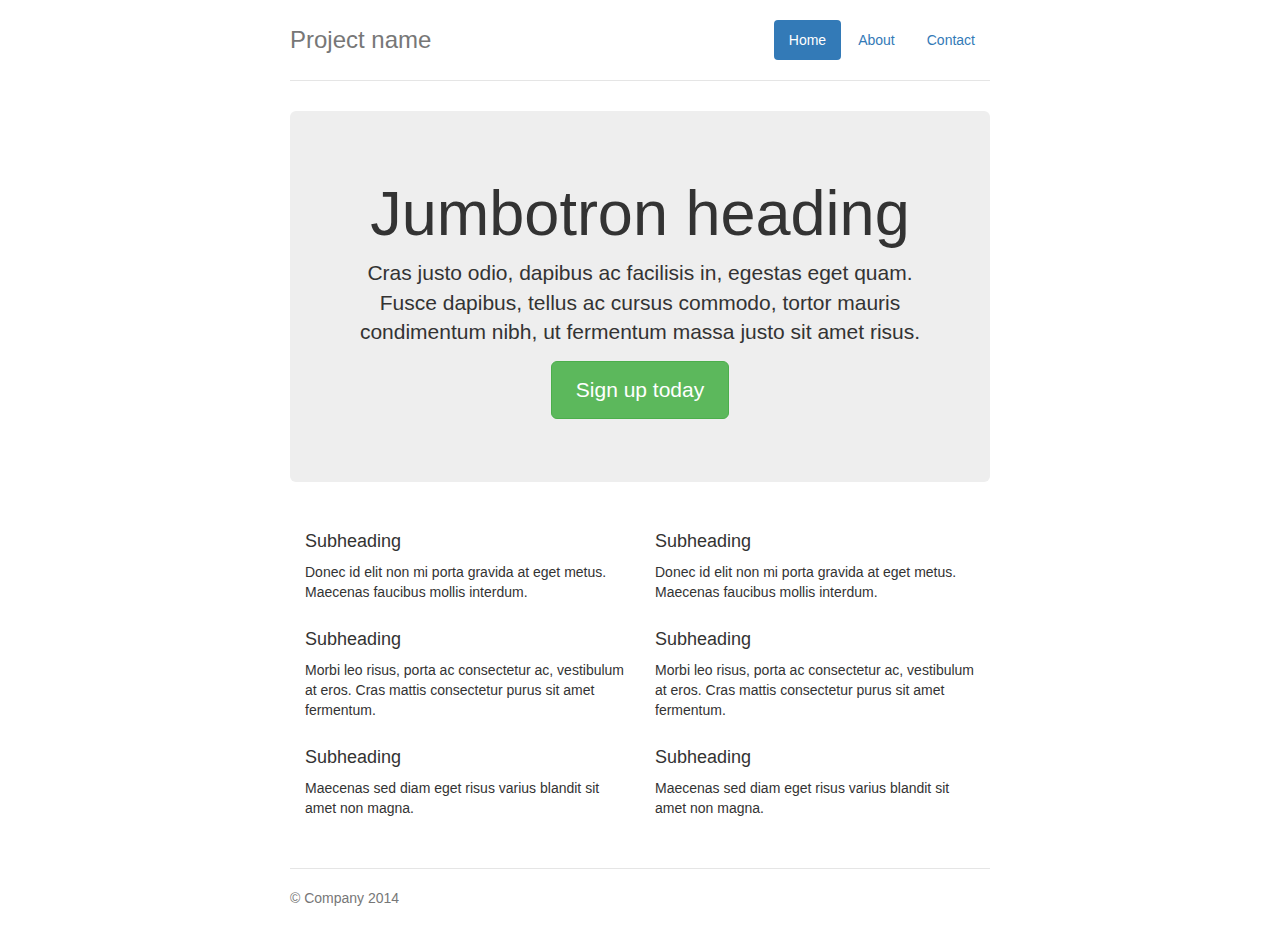
<file: pos_web/bootstrap-3.3.4/docs/examples/jumbotron-narrow/index.html>
<!DOCTYPE html>
<html lang="en">
  <head>
    <meta charset="utf-8">
    <meta http-equiv="X-UA-Compatible" content="IE=edge">
    <meta name="viewport" content="width=device-width, initial-scale=1">
    <!-- The above 3 meta tags *must* come first in the head; any other head content must come *after* these tags -->
    <meta name="description" content="">
    <meta name="author" content="">
    <link rel="icon" href="../../favicon.ico">

    <title>Narrow Jumbotron Template for Bootstrap</title>

    <!-- Bootstrap core CSS -->
    <link href="../../dist/css/bootstrap.min.css" rel="stylesheet">

    <!-- Custom styles for this template -->
    <link href="jumbotron-narrow.css" rel="stylesheet">

    <!-- Just for debugging purposes. Don't actually copy these 2 lines! -->
    <!--[if lt IE 9]><script src="../../assets/js/ie8-responsive-file-warning.js"></script><![endif]-->
    <script src="../../assets/js/ie-emulation-modes-warning.js"></script>

    <!-- HTML5 shim and Respond.js for IE8 support of HTML5 elements and media queries -->
    <!--[if lt IE 9]>
      <script src="https://oss.maxcdn.com/html5shiv/3.7.2/html5shiv.min.js"></script>
      <script src="https://oss.maxcdn.com/respond/1.4.2/respond.min.js"></script>
    <![endif]-->
  </head>

  <body>

    <div class="container">
      <div class="header clearfix">
        <nav>
          <ul class="nav nav-pills pull-right">
            <li role="presentation" class="active"><a href="#">Home</a></li>
            <li role="presentation"><a href="#">About</a></li>
            <li role="presentation"><a href="#">Contact</a></li>
          </ul>
        </nav>
        <h3 class="text-muted">Project name</h3>
      </div>

      <div class="jumbotron">
        <h1>Jumbotron heading</h1>
        <p class="lead">Cras justo odio, dapibus ac facilisis in, egestas eget quam. Fusce dapibus, tellus ac cursus commodo, tortor mauris condimentum nibh, ut fermentum massa justo sit amet risus.</p>
        <p><a class="btn btn-lg btn-success" href="#" role="button">Sign up today</a></p>
      </div>

      <div class="row marketing">
        <div class="col-lg-6">
          <h4>Subheading</h4>
          <p>Donec id elit non mi porta gravida at eget metus. Maecenas faucibus mollis interdum.</p>

          <h4>Subheading</h4>
          <p>Morbi leo risus, porta ac consectetur ac, vestibulum at eros. Cras mattis consectetur purus sit amet fermentum.</p>

          <h4>Subheading</h4>
          <p>Maecenas sed diam eget risus varius blandit sit amet non magna.</p>
        </div>

        <div class="col-lg-6">
          <h4>Subheading</h4>
          <p>Donec id elit non mi porta gravida at eget metus. Maecenas faucibus mollis interdum.</p>

          <h4>Subheading</h4>
          <p>Morbi leo risus, porta ac consectetur ac, vestibulum at eros. Cras mattis consectetur purus sit amet fermentum.</p>

          <h4>Subheading</h4>
          <p>Maecenas sed diam eget risus varius blandit sit amet non magna.</p>
        </div>
      </div>

      <footer class="footer">
        <p>&copy; Company 2014</p>
      </footer>

    </div> <!-- /container -->


    <!-- IE10 viewport hack for Surface/desktop Windows 8 bug -->
    <script src="../../assets/js/ie10-viewport-bug-workaround.js"></script>
  </body>
</html>
</file>
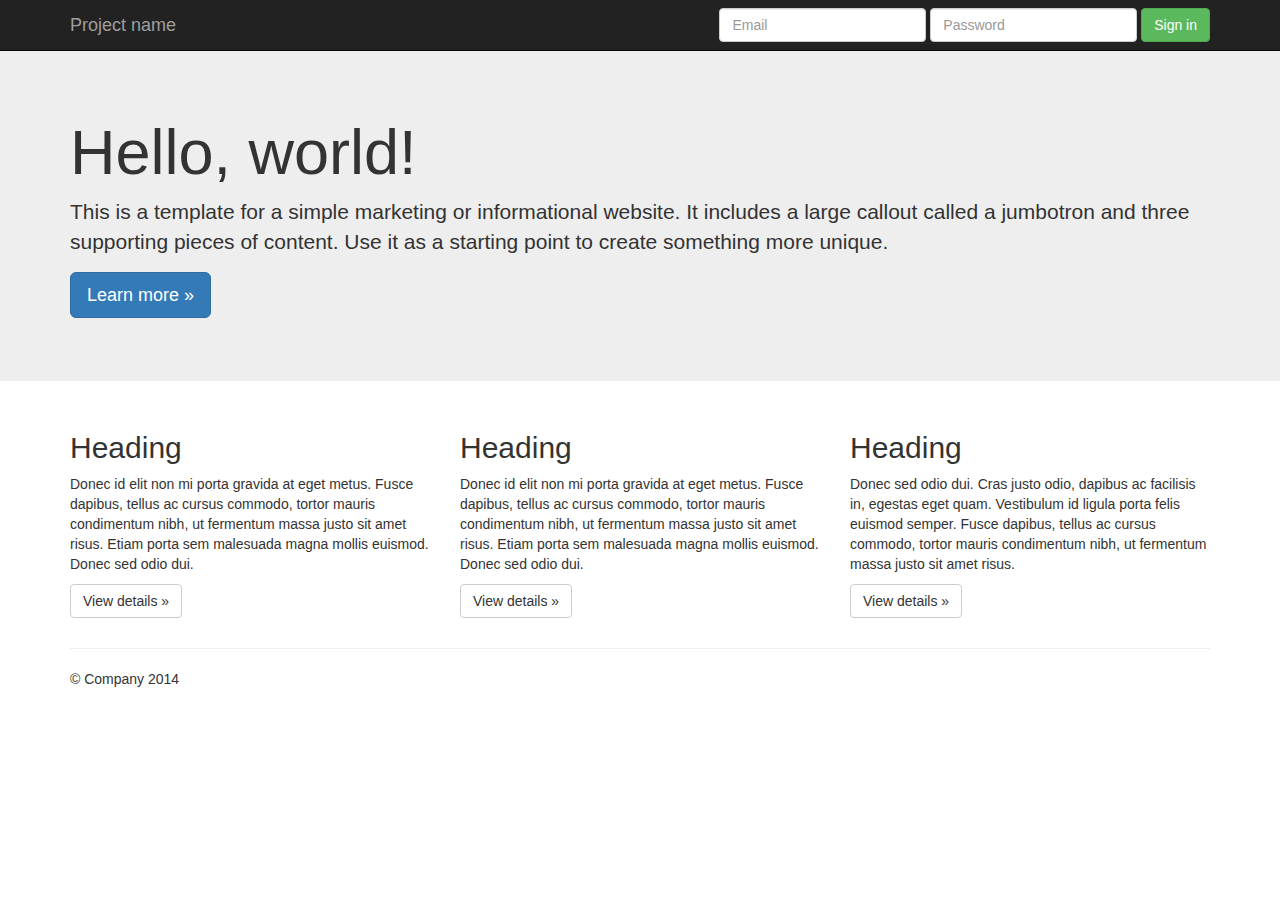
<file: pos_web/bootstrap-3.3.4/docs/examples/jumbotron/index.html>
<!DOCTYPE html>
<html lang="en">
  <head>
    <meta charset="utf-8">
    <meta http-equiv="X-UA-Compatible" content="IE=edge">
    <meta name="viewport" content="width=device-width, initial-scale=1">
    <!-- The above 3 meta tags *must* come first in the head; any other head content must come *after* these tags -->
    <meta name="description" content="">
    <meta name="author" content="">
    <link rel="icon" href="../../favicon.ico">

    <title>Jumbotron Template for Bootstrap</title>

    <!-- Bootstrap core CSS -->
    <link href="../../dist/css/bootstrap.min.css" rel="stylesheet">

    <!-- Custom styles for this template -->
    <link href="jumbotron.css" rel="stylesheet">

    <!-- Just for debugging purposes. Don't actually copy these 2 lines! -->
    <!--[if lt IE 9]><script src="../../assets/js/ie8-responsive-file-warning.js"></script><![endif]-->
    <script src="../../assets/js/ie-emulation-modes-warning.js"></script>

    <!-- HTML5 shim and Respond.js for IE8 support of HTML5 elements and media queries -->
    <!--[if lt IE 9]>
      <script src="https://oss.maxcdn.com/html5shiv/3.7.2/html5shiv.min.js"></script>
      <script src="https://oss.maxcdn.com/respond/1.4.2/respond.min.js"></script>
    <![endif]-->
  </head>

  <body>

    <nav class="navbar navbar-inverse navbar-fixed-top">
      <div class="container">
        <div class="navbar-header">
          <button type="button" class="navbar-toggle collapsed" data-toggle="collapse" data-target="#navbar" aria-expanded="false" aria-controls="navbar">
            <span class="sr-only">Toggle navigation</span>
            <span class="icon-bar"></span>
            <span class="icon-bar"></span>
            <span class="icon-bar"></span>
          </button>
          <a class="navbar-brand" href="#">Project name</a>
        </div>
        <div id="navbar" class="navbar-collapse collapse">
          <form class="navbar-form navbar-right">
            <div class="form-group">
              <input type="text" placeholder="Email" class="form-control">
            </div>
            <div class="form-group">
              <input type="password" placeholder="Password" class="form-control">
            </div>
            <button type="submit" class="btn btn-success">Sign in</button>
          </form>
        </div><!--/.navbar-collapse -->
      </div>
    </nav>

    <!-- Main jumbotron for a primary marketing message or call to action -->
    <div class="jumbotron">
      <div class="container">
        <h1>Hello, world!</h1>
        <p>This is a template for a simple marketing or informational website. It includes a large callout called a jumbotron and three supporting pieces of content. Use it as a starting point to create something more unique.</p>
        <p><a class="btn btn-primary btn-lg" href="#" role="button">Learn more &raquo;</a></p>
      </div>
    </div>

    <div class="container">
      <!-- Example row of columns -->
      <div class="row">
        <div class="col-md-4">
          <h2>Heading</h2>
          <p>Donec id elit non mi porta gravida at eget metus. Fusce dapibus, tellus ac cursus commodo, tortor mauris condimentum nibh, ut fermentum massa justo sit amet risus. Etiam porta sem malesuada magna mollis euismod. Donec sed odio dui. </p>
          <p><a class="btn btn-default" href="#" role="button">View details &raquo;</a></p>
        </div>
        <div class="col-md-4">
          <h2>Heading</h2>
          <p>Donec id elit non mi porta gravida at eget metus. Fusce dapibus, tellus ac cursus commodo, tortor mauris condimentum nibh, ut fermentum massa justo sit amet risus. Etiam porta sem malesuada magna mollis euismod. Donec sed odio dui. </p>
          <p><a class="btn btn-default" href="#" role="button">View details &raquo;</a></p>
       </div>
        <div class="col-md-4">
          <h2>Heading</h2>
          <p>Donec sed odio dui. Cras justo odio, dapibus ac facilisis in, egestas eget quam. Vestibulum id ligula porta felis euismod semper. Fusce dapibus, tellus ac cursus commodo, tortor mauris condimentum nibh, ut fermentum massa justo sit amet risus.</p>
          <p><a class="btn btn-default" href="#" role="button">View details &raquo;</a></p>
        </div>
      </div>

      <hr>

      <footer>
        <p>&copy; Company 2014</p>
      </footer>
    </div> <!-- /container -->


    <!-- Bootstrap core JavaScript
    ================================================== -->
    <!-- Placed at the end of the document so the pages load faster -->
    <script src="https://ajax.googleapis.com/ajax/libs/jquery/1.11.2/jquery.min.js"></script>
    <script src="../../dist/js/bootstrap.min.js"></script>
    <!-- IE10 viewport hack for Surface/desktop Windows 8 bug -->
    <script src="../../assets/js/ie10-viewport-bug-workaround.js"></script>
  </body>
</html>
</file>
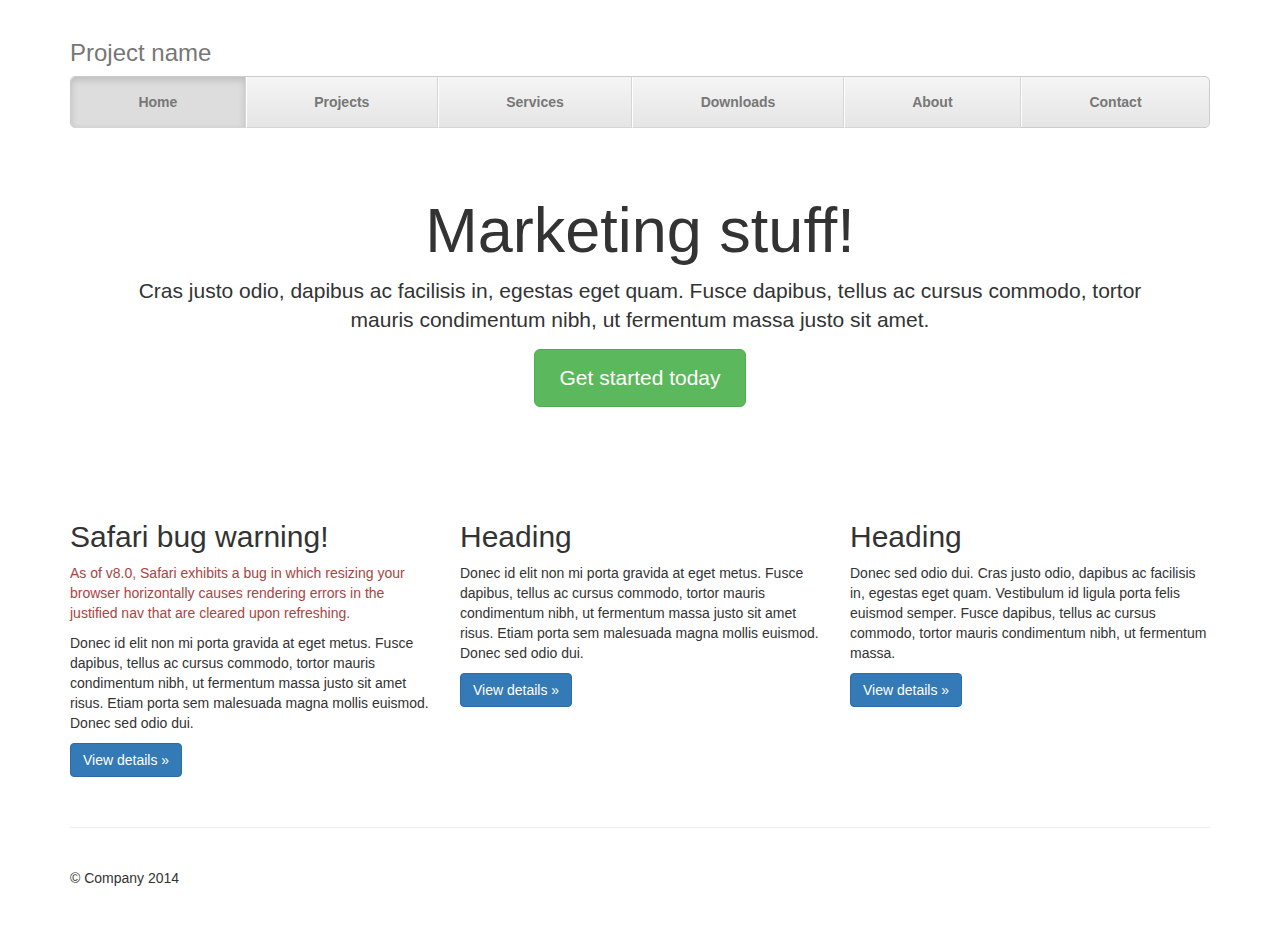
<file: pos_web/bootstrap-3.3.4/docs/examples/justified-nav/index.html>
<!DOCTYPE html>
<html lang="en">
  <head>
    <meta charset="utf-8">
    <meta http-equiv="X-UA-Compatible" content="IE=edge">
    <meta name="viewport" content="width=device-width, initial-scale=1">
    <!-- The above 3 meta tags *must* come first in the head; any other head content must come *after* these tags -->
    <meta name="description" content="">
    <meta name="author" content="">
    <link rel="icon" href="../../favicon.ico">

    <title>Justified Nav Template for Bootstrap</title>

    <!-- Bootstrap core CSS -->
    <link href="../../dist/css/bootstrap.min.css" rel="stylesheet">

    <!-- Custom styles for this template -->
    <link href="justified-nav.css" rel="stylesheet">

    <!-- Just for debugging purposes. Don't actually copy these 2 lines! -->
    <!--[if lt IE 9]><script src="../../assets/js/ie8-responsive-file-warning.js"></script><![endif]-->
    <script src="../../assets/js/ie-emulation-modes-warning.js"></script>

    <!-- HTML5 shim and Respond.js for IE8 support of HTML5 elements and media queries -->
    <!--[if lt IE 9]>
      <script src="https://oss.maxcdn.com/html5shiv/3.7.2/html5shiv.min.js"></script>
      <script src="https://oss.maxcdn.com/respond/1.4.2/respond.min.js"></script>
    <![endif]-->
  </head>

  <body>

    <div class="container">

      <!-- The justified navigation menu is meant for single line per list item.
           Multiple lines will require custom code not provided by Bootstrap. -->
      <div class="masthead">
        <h3 class="text-muted">Project name</h3>
        <nav>
          <ul class="nav nav-justified">
            <li class="active"><a href="#">Home</a></li>
            <li><a href="#">Projects</a></li>
            <li><a href="#">Services</a></li>
            <li><a href="#">Downloads</a></li>
            <li><a href="#">About</a></li>
            <li><a href="#">Contact</a></li>
          </ul>
        </nav>
      </div>

      <!-- Jumbotron -->
      <div class="jumbotron">
        <h1>Marketing stuff!</h1>
        <p class="lead">Cras justo odio, dapibus ac facilisis in, egestas eget quam. Fusce dapibus, tellus ac cursus commodo, tortor mauris condimentum nibh, ut fermentum massa justo sit amet.</p>
        <p><a class="btn btn-lg btn-success" href="#" role="button">Get started today</a></p>
      </div>

      <!-- Example row of columns -->
      <div class="row">
        <div class="col-lg-4">
          <h2>Safari bug warning!</h2>
          <p class="text-danger">As of v8.0, Safari exhibits a bug in which resizing your browser horizontally causes rendering errors in the justified nav that are cleared upon refreshing.</p>
          <p>Donec id elit non mi porta gravida at eget metus. Fusce dapibus, tellus ac cursus commodo, tortor mauris condimentum nibh, ut fermentum massa justo sit amet risus. Etiam porta sem malesuada magna mollis euismod. Donec sed odio dui. </p>
          <p><a class="btn btn-primary" href="#" role="button">View details &raquo;</a></p>
        </div>
        <div class="col-lg-4">
          <h2>Heading</h2>
          <p>Donec id elit non mi porta gravida at eget metus. Fusce dapibus, tellus ac cursus commodo, tortor mauris condimentum nibh, ut fermentum massa justo sit amet risus. Etiam porta sem malesuada magna mollis euismod. Donec sed odio dui. </p>
          <p><a class="btn btn-primary" href="#" role="button">View details &raquo;</a></p>
       </div>
        <div class="col-lg-4">
          <h2>Heading</h2>
          <p>Donec sed odio dui. Cras justo odio, dapibus ac facilisis in, egestas eget quam. Vestibulum id ligula porta felis euismod semper. Fusce dapibus, tellus ac cursus commodo, tortor mauris condimentum nibh, ut fermentum massa.</p>
          <p><a class="btn btn-primary" href="#" role="button">View details &raquo;</a></p>
        </div>
      </div>

      <!-- Site footer -->
      <footer class="footer">
        <p>&copy; Company 2014</p>
      </footer>

    </div> <!-- /container -->


    <!-- IE10 viewport hack for Surface/desktop Windows 8 bug -->
    <script src="../../assets/js/ie10-viewport-bug-workaround.js"></script>
  </body>
</html>
</file>
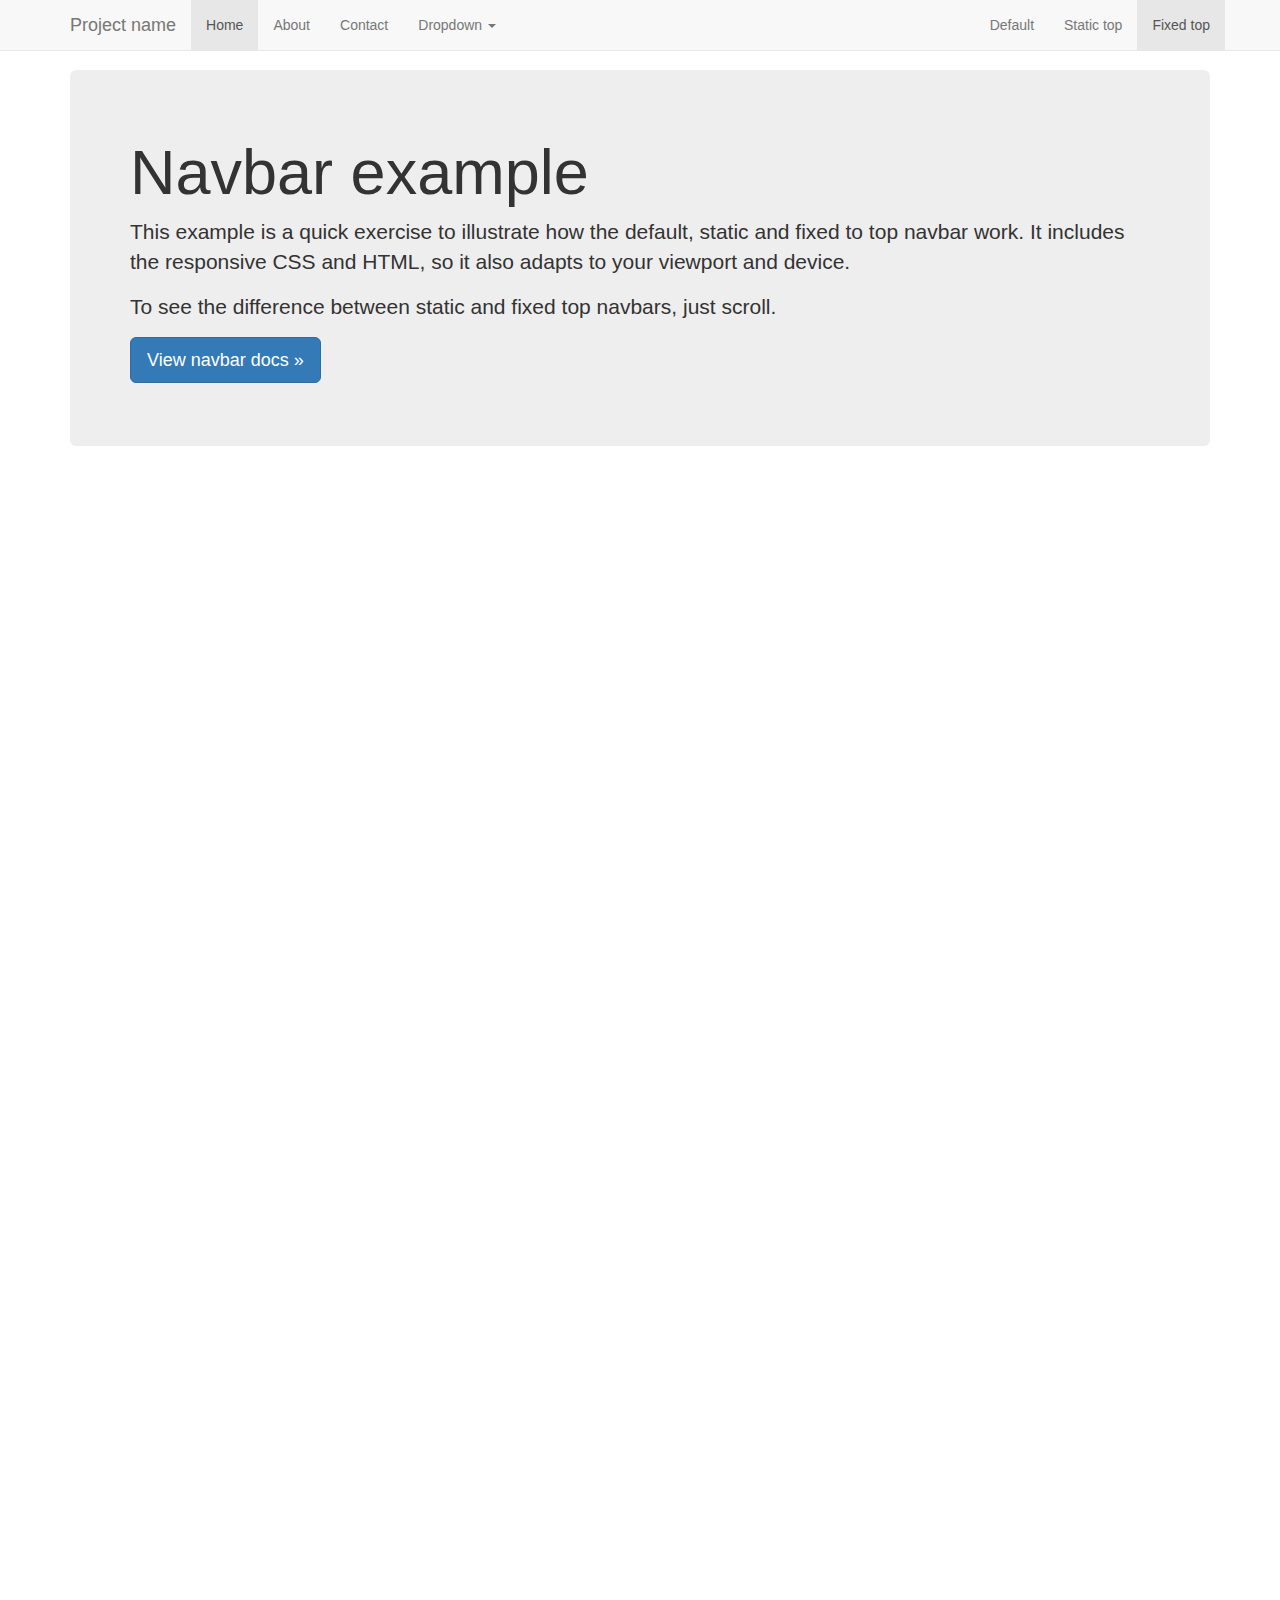
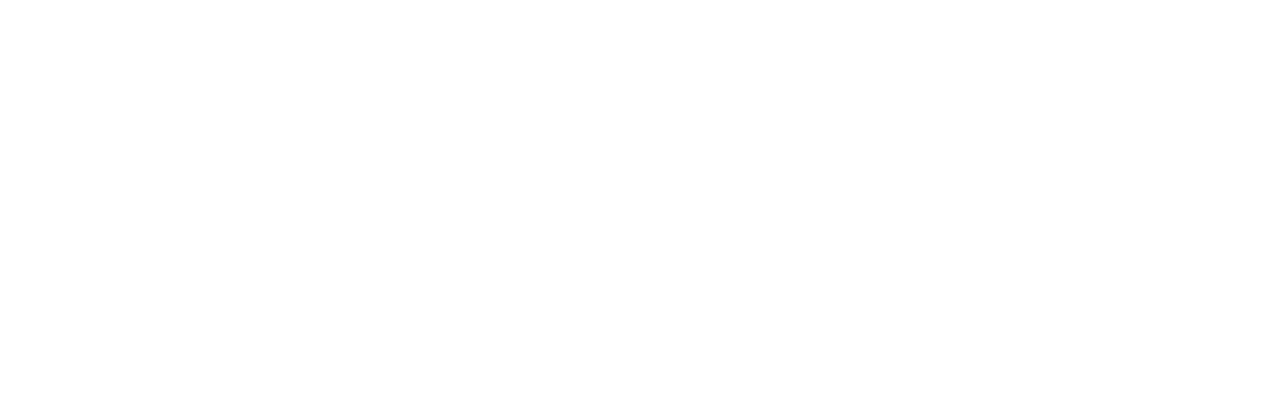
<file: pos_web/bootstrap-3.3.4/docs/examples/navbar-fixed-top/index.html>
<!DOCTYPE html>
<html lang="en">
  <head>
    <meta charset="utf-8">
    <meta http-equiv="X-UA-Compatible" content="IE=edge">
    <meta name="viewport" content="width=device-width, initial-scale=1">
    <!-- The above 3 meta tags *must* come first in the head; any other head content must come *after* these tags -->
    <meta name="description" content="">
    <meta name="author" content="">
    <link rel="icon" href="../../favicon.ico">

    <title>Fixed Top Navbar Example for Bootstrap</title>

    <!-- Bootstrap core CSS -->
    <link href="../../dist/css/bootstrap.min.css" rel="stylesheet">

    <!-- Custom styles for this template -->
    <link href="navbar-fixed-top.css" rel="stylesheet">

    <!-- Just for debugging purposes. Don't actually copy these 2 lines! -->
    <!--[if lt IE 9]><script src="../../assets/js/ie8-responsive-file-warning.js"></script><![endif]-->
    <script src="../../assets/js/ie-emulation-modes-warning.js"></script>

    <!-- HTML5 shim and Respond.js for IE8 support of HTML5 elements and media queries -->
    <!--[if lt IE 9]>
      <script src="https://oss.maxcdn.com/html5shiv/3.7.2/html5shiv.min.js"></script>
      <script src="https://oss.maxcdn.com/respond/1.4.2/respond.min.js"></script>
    <![endif]-->
  </head>

  <body>

    <!-- Fixed navbar -->
    <nav class="navbar navbar-default navbar-fixed-top">
      <div class="container">
        <div class="navbar-header">
          <button type="button" class="navbar-toggle collapsed" data-toggle="collapse" data-target="#navbar" aria-expanded="false" aria-controls="navbar">
            <span class="sr-only">Toggle navigation</span>
            <span class="icon-bar"></span>
            <span class="icon-bar"></span>
            <span class="icon-bar"></span>
          </button>
          <a class="navbar-brand" href="#">Project name</a>
        </div>
        <div id="navbar" class="navbar-collapse collapse">
          <ul class="nav navbar-nav">
            <li class="active"><a href="#">Home</a></li>
            <li><a href="#about">About</a></li>
            <li><a href="#contact">Contact</a></li>
            <li class="dropdown">
              <a href="#" class="dropdown-toggle" data-toggle="dropdown" role="button" aria-expanded="false">Dropdown <span class="caret"></span></a>
              <ul class="dropdown-menu" role="menu">
                <li><a href="#">Action</a></li>
                <li><a href="#">Another action</a></li>
                <li><a href="#">Something else here</a></li>
                <li class="divider"></li>
                <li class="dropdown-header">Nav header</li>
                <li><a href="#">Separated link</a></li>
                <li><a href="#">One more separated link</a></li>
              </ul>
            </li>
          </ul>
          <ul class="nav navbar-nav navbar-right">
            <li><a href="../navbar/">Default</a></li>
            <li><a href="../navbar-static-top/">Static top</a></li>
            <li class="active"><a href="./">Fixed top <span class="sr-only">(current)</span></a></li>
          </ul>
        </div><!--/.nav-collapse -->
      </div>
    </nav>

    <div class="container">

      <!-- Main component for a primary marketing message or call to action -->
      <div class="jumbotron">
        <h1>Navbar example</h1>
        <p>This example is a quick exercise to illustrate how the default, static and fixed to top navbar work. It includes the responsive CSS and HTML, so it also adapts to your viewport and device.</p>
        <p>To see the difference between static and fixed top navbars, just scroll.</p>
        <p>
          <a class="btn btn-lg btn-primary" href="../../components/#navbar" role="button">View navbar docs &raquo;</a>
        </p>
      </div>

    </div> <!-- /container -->


    <!-- Bootstrap core JavaScript
    ================================================== -->
    <!-- Placed at the end of the document so the pages load faster -->
    <script src="https://ajax.googleapis.com/ajax/libs/jquery/1.11.2/jquery.min.js"></script>
    <script src="../../dist/js/bootstrap.min.js"></script>
    <!-- IE10 viewport hack for Surface/desktop Windows 8 bug -->
    <script src="../../assets/js/ie10-viewport-bug-workaround.js"></script>
  </body>
</html>
</file>
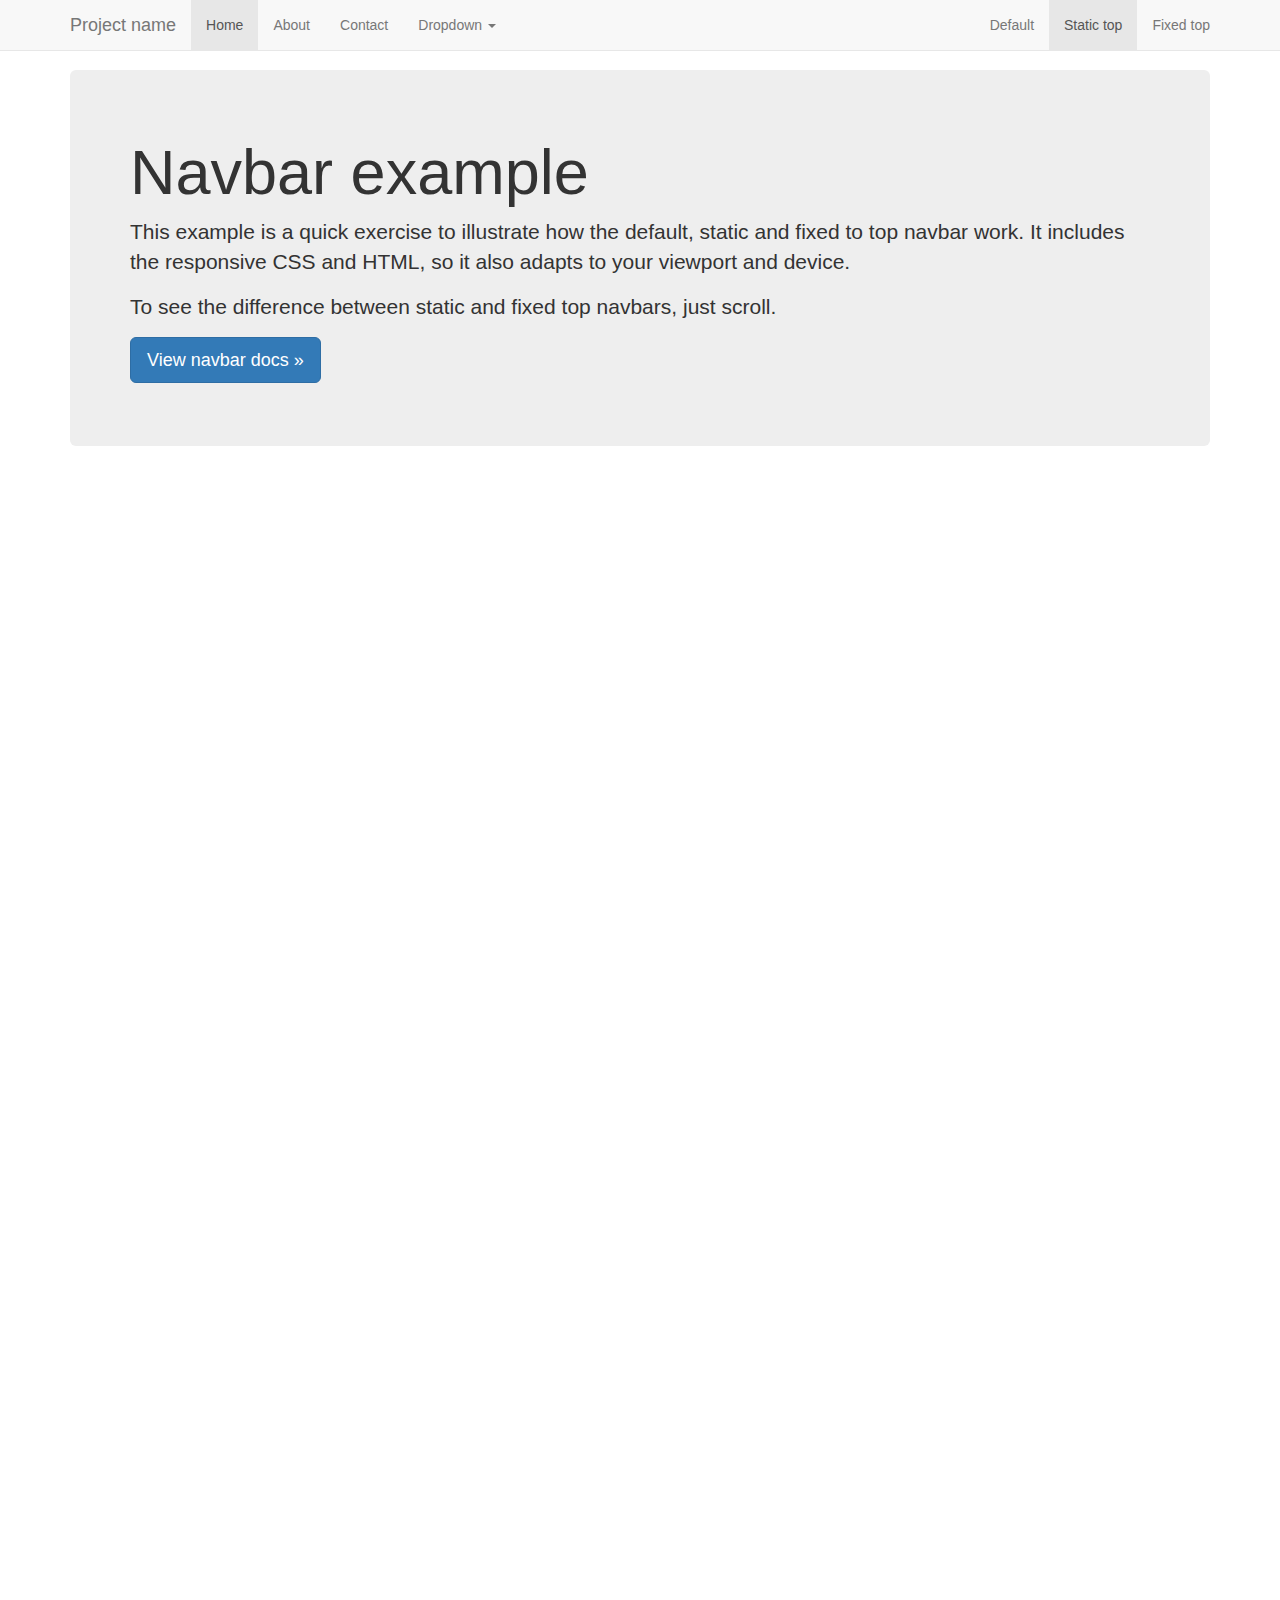
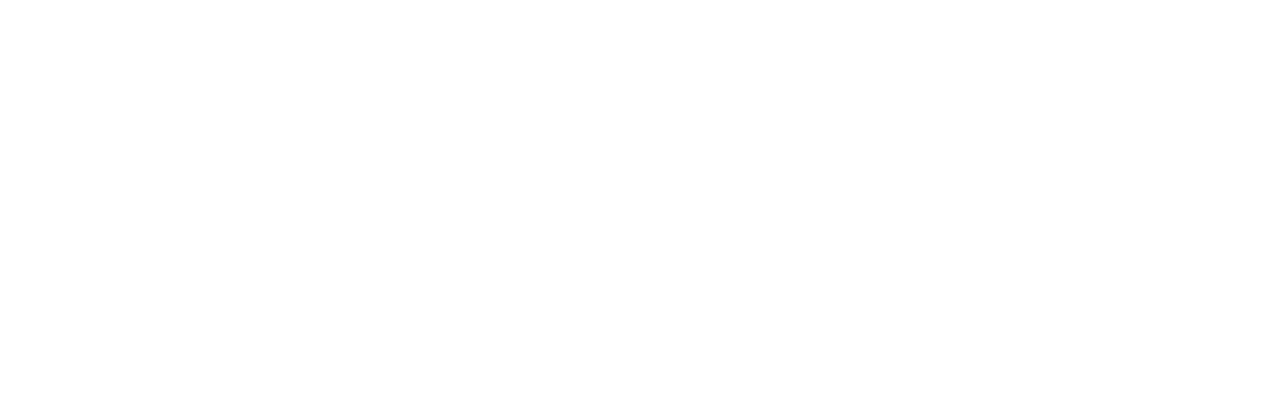
<file: pos_web/bootstrap-3.3.4/docs/examples/navbar-static-top/index.html>
<!DOCTYPE html>
<html lang="en">
  <head>
    <meta charset="utf-8">
    <meta http-equiv="X-UA-Compatible" content="IE=edge">
    <meta name="viewport" content="width=device-width, initial-scale=1">
    <!-- The above 3 meta tags *must* come first in the head; any other head content must come *after* these tags -->
    <meta name="description" content="">
    <meta name="author" content="">
    <link rel="icon" href="../../favicon.ico">

    <title>Static Top Navbar Example for Bootstrap</title>

    <!-- Bootstrap core CSS -->
    <link href="../../dist/css/bootstrap.min.css" rel="stylesheet">

    <!-- Custom styles for this template -->
    <link href="navbar-static-top.css" rel="stylesheet">

    <!-- Just for debugging purposes. Don't actually copy these 2 lines! -->
    <!--[if lt IE 9]><script src="../../assets/js/ie8-responsive-file-warning.js"></script><![endif]-->
    <script src="../../assets/js/ie-emulation-modes-warning.js"></script>

    <!-- HTML5 shim and Respond.js for IE8 support of HTML5 elements and media queries -->
    <!--[if lt IE 9]>
      <script src="https://oss.maxcdn.com/html5shiv/3.7.2/html5shiv.min.js"></script>
      <script src="https://oss.maxcdn.com/respond/1.4.2/respond.min.js"></script>
    <![endif]-->
  </head>

  <body>

    <!-- Static navbar -->
    <nav class="navbar navbar-default navbar-static-top">
      <div class="container">
        <div class="navbar-header">
          <button type="button" class="navbar-toggle collapsed" data-toggle="collapse" data-target="#navbar" aria-expanded="false" aria-controls="navbar">
            <span class="sr-only">Toggle navigation</span>
            <span class="icon-bar"></span>
            <span class="icon-bar"></span>
            <span class="icon-bar"></span>
          </button>
          <a class="navbar-brand" href="#">Project name</a>
        </div>
        <div id="navbar" class="navbar-collapse collapse">
          <ul class="nav navbar-nav">
            <li class="active"><a href="#">Home</a></li>
            <li><a href="#about">About</a></li>
            <li><a href="#contact">Contact</a></li>
            <li class="dropdown">
              <a href="#" class="dropdown-toggle" data-toggle="dropdown" role="button" aria-expanded="false">Dropdown <span class="caret"></span></a>
              <ul class="dropdown-menu" role="menu">
                <li><a href="#">Action</a></li>
                <li><a href="#">Another action</a></li>
                <li><a href="#">Something else here</a></li>
                <li class="divider"></li>
                <li class="dropdown-header">Nav header</li>
                <li><a href="#">Separated link</a></li>
                <li><a href="#">One more separated link</a></li>
              </ul>
            </li>
          </ul>
          <ul class="nav navbar-nav navbar-right">
            <li><a href="../navbar/">Default</a></li>
            <li class="active"><a href="./">Static top <span class="sr-only">(current)</span></a></li>
            <li><a href="../navbar-fixed-top/">Fixed top</a></li>
          </ul>
        </div><!--/.nav-collapse -->
      </div>
    </nav>


    <div class="container">

      <!-- Main component for a primary marketing message or call to action -->
      <div class="jumbotron">
        <h1>Navbar example</h1>
        <p>This example is a quick exercise to illustrate how the default, static and fixed to top navbar work. It includes the responsive CSS and HTML, so it also adapts to your viewport and device.</p>
        <p>To see the difference between static and fixed top navbars, just scroll.</p>
        <p>
          <a class="btn btn-lg btn-primary" href="../../components/#navbar" role="button">View navbar docs &raquo;</a>
        </p>
      </div>

    </div> <!-- /container -->


    <!-- Bootstrap core JavaScript
    ================================================== -->
    <!-- Placed at the end of the document so the pages load faster -->
    <script src="https://ajax.googleapis.com/ajax/libs/jquery/1.11.2/jquery.min.js"></script>
    <script src="../../dist/js/bootstrap.min.js"></script>
    <!-- IE10 viewport hack for Surface/desktop Windows 8 bug -->
    <script src="../../assets/js/ie10-viewport-bug-workaround.js"></script>
  </body>
</html>
</file>
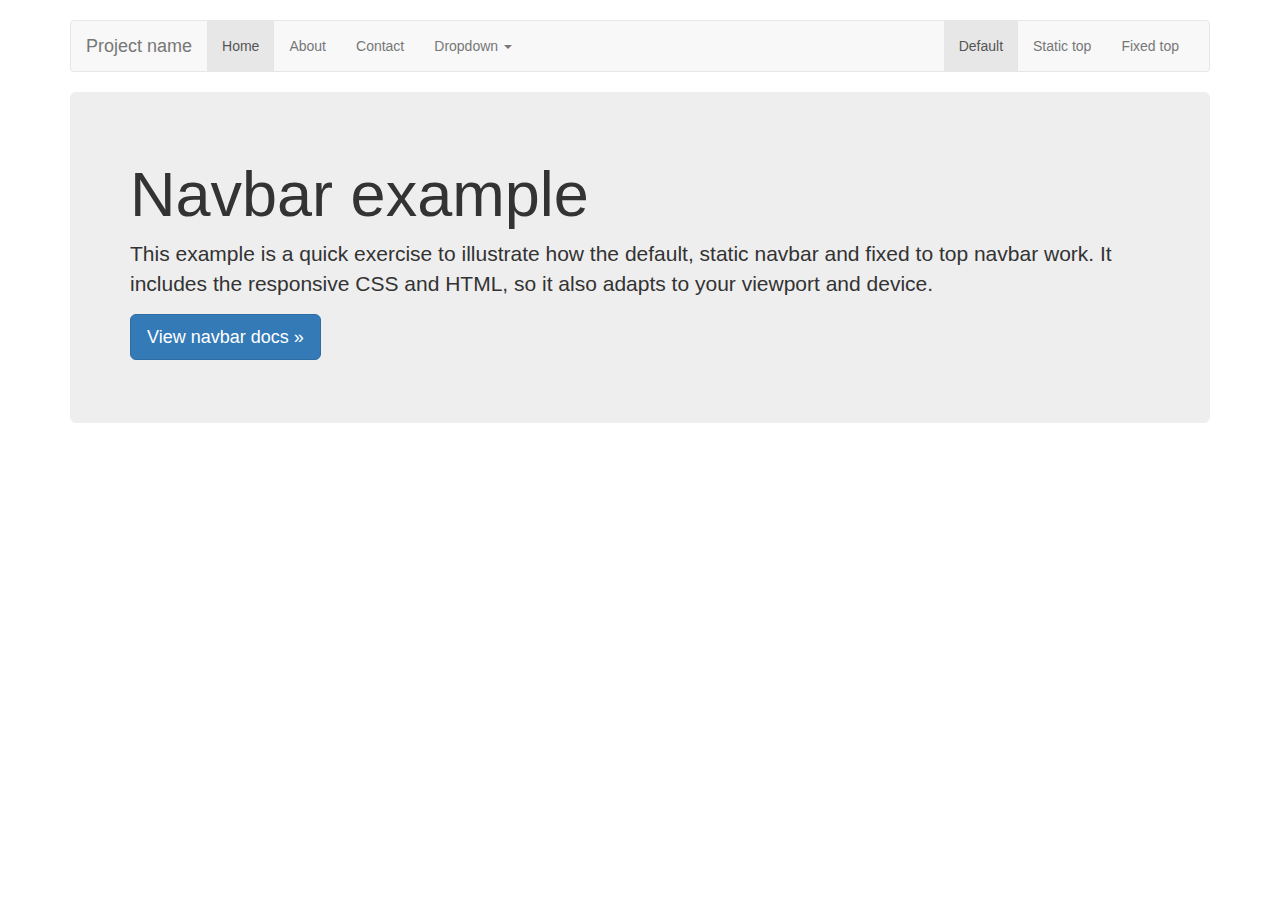
<file: pos_web/bootstrap-3.3.4/docs/examples/navbar/index.html>
<!DOCTYPE html>
<html lang="en">
  <head>
    <meta charset="utf-8">
    <meta http-equiv="X-UA-Compatible" content="IE=edge">
    <meta name="viewport" content="width=device-width, initial-scale=1">
    <!-- The above 3 meta tags *must* come first in the head; any other head content must come *after* these tags -->
    <meta name="description" content="">
    <meta name="author" content="">
    <link rel="icon" href="../../favicon.ico">

    <title>Navbar Template for Bootstrap</title>

    <!-- Bootstrap core CSS -->
    <link href="../../dist/css/bootstrap.min.css" rel="stylesheet">

    <!-- Custom styles for this template -->
    <link href="navbar.css" rel="stylesheet">

    <!-- Just for debugging purposes. Don't actually copy these 2 lines! -->
    <!--[if lt IE 9]><script src="../../assets/js/ie8-responsive-file-warning.js"></script><![endif]-->
    <script src="../../assets/js/ie-emulation-modes-warning.js"></script>

    <!-- HTML5 shim and Respond.js for IE8 support of HTML5 elements and media queries -->
    <!--[if lt IE 9]>
      <script src="https://oss.maxcdn.com/html5shiv/3.7.2/html5shiv.min.js"></script>
      <script src="https://oss.maxcdn.com/respond/1.4.2/respond.min.js"></script>
    <![endif]-->
  </head>

  <body>

    <div class="container">

      <!-- Static navbar -->
      <nav class="navbar navbar-default">
        <div class="container-fluid">
          <div class="navbar-header">
            <button type="button" class="navbar-toggle collapsed" data-toggle="collapse" data-target="#navbar" aria-expanded="false" aria-controls="navbar">
              <span class="sr-only">Toggle navigation</span>
              <span class="icon-bar"></span>
              <span class="icon-bar"></span>
              <span class="icon-bar"></span>
            </button>
            <a class="navbar-brand" href="#">Project name</a>
          </div>
          <div id="navbar" class="navbar-collapse collapse">
            <ul class="nav navbar-nav">
              <li class="active"><a href="#">Home</a></li>
              <li><a href="#">About</a></li>
              <li><a href="#">Contact</a></li>
              <li class="dropdown">
                <a href="#" class="dropdown-toggle" data-toggle="dropdown" role="button" aria-expanded="false">Dropdown <span class="caret"></span></a>
                <ul class="dropdown-menu" role="menu">
                  <li><a href="#">Action</a></li>
                  <li><a href="#">Another action</a></li>
                  <li><a href="#">Something else here</a></li>
                  <li class="divider"></li>
                  <li class="dropdown-header">Nav header</li>
                  <li><a href="#">Separated link</a></li>
                  <li><a href="#">One more separated link</a></li>
                </ul>
              </li>
            </ul>
            <ul class="nav navbar-nav navbar-right">
              <li class="active"><a href="./">Default <span class="sr-only">(current)</span></a></li>
              <li><a href="../navbar-static-top/">Static top</a></li>
              <li><a href="../navbar-fixed-top/">Fixed top</a></li>
            </ul>
          </div><!--/.nav-collapse -->
        </div><!--/.container-fluid -->
      </nav>

      <!-- Main component for a primary marketing message or call to action -->
      <div class="jumbotron">
        <h1>Navbar example</h1>
        <p>This example is a quick exercise to illustrate how the default, static navbar and fixed to top navbar work. It includes the responsive CSS and HTML, so it also adapts to your viewport and device.</p>
        <p>
          <a class="btn btn-lg btn-primary" href="../../components/#navbar" role="button">View navbar docs &raquo;</a>
        </p>
      </div>

    </div> <!-- /container -->


    <!-- Bootstrap core JavaScript
    ================================================== -->
    <!-- Placed at the end of the document so the pages load faster -->
    <script src="https://ajax.googleapis.com/ajax/libs/jquery/1.11.2/jquery.min.js"></script>
    <script src="../../dist/js/bootstrap.min.js"></script>
    <!-- IE10 viewport hack for Surface/desktop Windows 8 bug -->
    <script src="../../assets/js/ie10-viewport-bug-workaround.js"></script>
  </body>
</html>
</file>
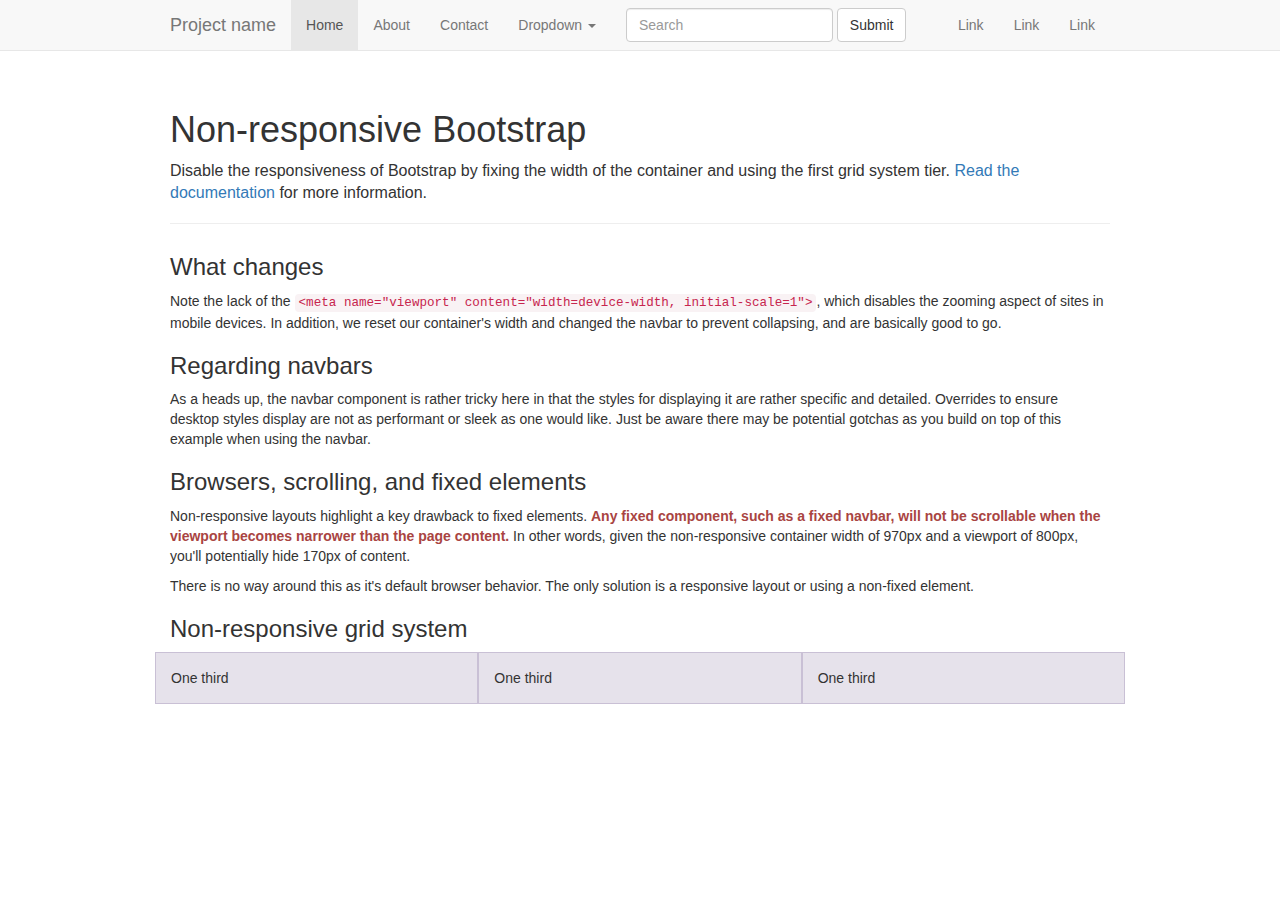
<file: pos_web/bootstrap-3.3.4/docs/examples/non-responsive/index.html>
<!DOCTYPE html>
<html lang="en">
  <head>
    <meta charset="utf-8">
    <meta http-equiv="X-UA-Compatible" content="IE=edge">
    <!-- The above 2 meta tags *must* come first in the head; any other head content must come *after* these tags -->
    <meta name="description" content="">
    <meta name="author" content="">

    <!-- Note there is no responsive meta tag here -->

    <link rel="icon" href="../../favicon.ico">

    <title>Non-responsive Template for Bootstrap</title>

    <!-- Bootstrap core CSS -->
    <link href="../../dist/css/bootstrap.min.css" rel="stylesheet">

    <!-- Custom styles for this template -->
    <link href="non-responsive.css" rel="stylesheet">

    <!-- Just for debugging purposes. Don't actually copy these 2 lines! -->
    <!--[if lt IE 9]><script src="../../assets/js/ie8-responsive-file-warning.js"></script><![endif]-->
    <script src="../../assets/js/ie-emulation-modes-warning.js"></script>

    <!-- HTML5 shim and Respond.js for IE8 support of HTML5 elements and media queries -->
    <!--[if lt IE 9]>
      <script src="https://oss.maxcdn.com/html5shiv/3.7.2/html5shiv.min.js"></script>
      <script src="https://oss.maxcdn.com/respond/1.4.2/respond.min.js"></script>
    <![endif]-->
  </head>

  <body>

    <!-- Fixed navbar -->
    <nav class="navbar navbar-default navbar-fixed-top">
      <div class="container">
        <div class="navbar-header">
          <!-- The mobile navbar-toggle button can be safely removed since you do not need it in a non-responsive implementation -->
          <a class="navbar-brand" href="#">Project name</a>
        </div>
        <!-- Note that the .navbar-collapse and .collapse classes have been removed from the #navbar -->
        <div id="navbar">
          <ul class="nav navbar-nav">
            <li class="active"><a href="#">Home</a></li>
            <li><a href="#about">About</a></li>
            <li><a href="#contact">Contact</a></li>
            <li class="dropdown">
              <a href="#" class="dropdown-toggle" data-toggle="dropdown" role="button" aria-expanded="false">Dropdown <span class="caret"></span></a>
              <ul class="dropdown-menu" role="menu">
                <li><a href="#">Action</a></li>
                <li><a href="#">Another action</a></li>
                <li><a href="#">Something else here</a></li>
                <li class="divider"></li>
                <li class="dropdown-header">Nav header</li>
                <li><a href="#">Separated link</a></li>
                <li><a href="#">One more separated link</a></li>
              </ul>
            </li>
          </ul>
          <form class="navbar-form navbar-left" role="search">
            <div class="form-group">
              <input type="text" class="form-control" placeholder="Search">
            </div>
            <button type="submit" class="btn btn-default">Submit</button>
          </form>
          <ul class="nav navbar-nav navbar-right">
            <li><a href="#">Link</a></li>
            <li><a href="#">Link</a></li>
            <li><a href="#">Link</a></li>
          </ul>
        </div><!--/.nav-collapse -->
      </div>
    </nav>

    <div class="container">

      <div class="page-header">
        <h1>Non-responsive Bootstrap</h1>
        <p class="lead">Disable the responsiveness of Bootstrap by fixing the width of the container and using the first grid system tier. <a href="http://getbootstrap.com/getting-started/#disable-responsive">Read the documentation</a> for more information.</p>
      </div>

      <h3>What changes</h3>
      <p>Note the lack of the <code>&lt;meta name="viewport" content="width=device-width, initial-scale=1"&gt;</code>, which disables the zooming aspect of sites in mobile devices. In addition, we reset our container's width and changed the navbar to prevent collapsing, and are basically good to go.</p>

      <h3>Regarding navbars</h3>
      <p>As a heads up, the navbar component is rather tricky here in that the styles for displaying it are rather specific and detailed. Overrides to ensure desktop styles display are not as performant or sleek as one would like. Just be aware there may be potential gotchas as you build on top of this example when using the navbar.</p>

      <h3>Browsers, scrolling, and fixed elements</h3>
      <p>Non-responsive layouts highlight a key drawback to fixed elements. <strong class="text-danger">Any fixed component, such as a fixed navbar, will not be scrollable when the viewport becomes narrower than the page content.</strong> In other words, given the non-responsive container width of 970px and a viewport of 800px, you'll potentially hide 170px of content.</p>
      <p>There is no way around this as it's default browser behavior. The only solution is a responsive layout or using a non-fixed element.</p>

      <h3>Non-responsive grid system</h3>
      <div class="row">
        <div class="col-xs-4">One third</div>
        <div class="col-xs-4">One third</div>
        <div class="col-xs-4">One third</div>
      </div>

    </div> <!-- /container -->


    <!-- Bootstrap core JavaScript
    ================================================== -->
    <!-- Placed at the end of the document so the pages load faster -->
    <script src="https://ajax.googleapis.com/ajax/libs/jquery/1.11.2/jquery.min.js"></script>
    <script src="../../dist/js/bootstrap.min.js"></script>
    <!-- IE10 viewport hack for Surface/desktop Windows 8 bug -->
    <script src="../../assets/js/ie10-viewport-bug-workaround.js"></script>
  </body>
</html>
</file>
<file: pos_web/pos/CSS/index.css>
#header {
    background-color: #393939;
    overflow: hidden;
    padding: 5px;
    position: relative;
    z-index: 10;
    margin-top: -0.8%;
    margin-left: -0.8%;
    margin-right: -0.8%;
    height: 45px;
    border-radius: 3px;
}
.shopping-cart{
    width: 18px;
    height: 18px;
    color: #e1e1e8;
    -webkit-transform: rotate(0deg);
}
.right-shopping{
    margin-left: 900px;
}
.text {
    background-color: #eeeeee;
    overflow: hidden;
    padding: 5px;
    position: relative;
    z-index: 10;
    margin-top: 2%;
    height: 400px;
    width: 85%;
    margin-left: 8%;
}
.blue{
    background:  #4488dd;
    border: none;
    border-radius: 3px;
    color: #f5f5f5;
    height: 35px;
    font-weight: 600;
    margin-left: 3%;
    margin-top: 6%;
}
button{
        background:  #4488dd;
        border: none;
        border-radius: 3px;
        color: #f5f5f5;

}
p{
    margin-left: 3%;
    font-size: small;
    margin-right: 3%;
}
h1{
    margin-left: 3%;
    font-size: xx-large;
    color: #393939
}
td{
    text-align: center;
}
</file>
<file: pos_web/bootstrap-3.3.4/docs/examples/blog/blog.css>
/*
 * Globals
 */

body {
  font-family: Georgia, "Times New Roman", Times, serif;
  color: #555;
}

h1, .h1,
h2, .h2,
h3, .h3,
h4, .h4,
h5, .h5,
h6, .h6 {
  margin-top: 0;
  font-family: "Helvetica Neue", Helvetica, Arial, sans-serif;
  font-weight: normal;
  color: #333;
}


/*
 * Override Bootstrap's default container.
 */

@media (min-width: 1200px) {
  .container {
    width: 970px;
  }
}


/*
 * Masthead for nav
 */

.blog-masthead {
  background-color: #428bca;
  -webkit-box-shadow: inset 0 -2px 5px rgba(0,0,0,.1);
          box-shadow: inset 0 -2px 5px rgba(0,0,0,.1);
}

/* Nav links */
.blog-nav-item {
  position: relative;
  display: inline-block;
  padding: 10px;
  font-weight: 500;
  color: #cdddeb;
}
.blog-nav-item:hover,
.blog-nav-item:focus {
  color: #fff;
  text-decoration: none;
}

/* Active state gets a caret at the bottom */
.blog-nav .active {
  color: #fff;
}
.blog-nav .active:after {
  position: absolute;
  bottom: 0;
  left: 50%;
  width: 0;
  height: 0;
  margin-left: -5px;
  vertical-align: middle;
  content: " ";
  border-right: 5px solid transparent;
  border-bottom: 5px solid;
  border-left: 5px solid transparent;
}


/*
 * Blog name and description
 */

.blog-header {
  padding-top: 20px;
  padding-bottom: 20px;
}
.blog-title {
  margin-top: 30px;
  margin-bottom: 0;
  font-size: 60px;
  font-weight: normal;
}
.blog-description {
  font-size: 20px;
  color: #999;
}


/*
 * Main column and sidebar layout
 */

.blog-main {
  font-size: 18px;
  line-height: 1.5;
}

/* Sidebar modules for boxing content */
.sidebar-module {
  padding: 15px;
  margin: 0 -15px 15px;
}
.sidebar-module-inset {
  padding: 15px;
  background-color: #f5f5f5;
  border-radius: 4px;
}
.sidebar-module-inset p:last-child,
.sidebar-module-inset ul:last-child,
.sidebar-module-inset ol:last-child {
  margin-bottom: 0;
}


/* Pagination */
.pager {
  margin-bottom: 60px;
  text-align: left;
}
.pager > li > a {
  width: 140px;
  padding: 10px 20px;
  text-align: center;
  border-radius: 30px;
}


/*
 * Blog posts
 */

.blog-post {
  margin-bottom: 60px;
}
.blog-post-title {
  margin-bottom: 5px;
  font-size: 40px;
}
.blog-post-meta {
  margin-bottom: 20px;
  color: #999;
}


/*
 * Footer
 */

.blog-footer {
  padding: 40px 0;
  color: #999;
  text-align: center;
  background-color: #f9f9f9;
  border-top: 1px solid #e5e5e5;
}
.blog-footer p:last-child {
  margin-bottom: 0;
}
</file>
<file: pos_web/bootstrap-3.3.4/docs/examples/carousel/carousel.css>
/* GLOBAL STYLES
-------------------------------------------------- */
/* Padding below the footer and lighter body text */

body {
  padding-bottom: 40px;
  color: #5a5a5a;
}


/* CUSTOMIZE THE NAVBAR
-------------------------------------------------- */

/* Special class on .container surrounding .navbar, used for positioning it into place. */
.navbar-wrapper {
  position: absolute;
  top: 0;
  right: 0;
  left: 0;
  z-index: 20;
}

/* Flip around the padding for proper display in narrow viewports */
.navbar-wrapper > .container {
  padding-right: 0;
  padding-left: 0;
}
.navbar-wrapper .navbar {
  padding-right: 15px;
  padding-left: 15px;
}
.navbar-wrapper .navbar .container {
  width: auto;
}


/* CUSTOMIZE THE CAROUSEL
-------------------------------------------------- */

/* Carousel base class */
.carousel {
  height: 500px;
  margin-bottom: 60px;
}
/* Since positioning the image, we need to help out the caption */
.carousel-caption {
  z-index: 10;
}

/* Declare heights because of positioning of img element */
.carousel .item {
  height: 500px;
  background-color: #777;
}
.carousel-inner > .item > img {
  position: absolute;
  top: 0;
  left: 0;
  min-width: 100%;
  height: 500px;
}


/* MARKETING CONTENT
-------------------------------------------------- */

/* Center align the text within the three columns below the carousel */
.marketing .col-lg-4 {
  margin-bottom: 20px;
  text-align: center;
}
.marketing h2 {
  font-weight: normal;
}
.marketing .col-lg-4 p {
  margin-right: 10px;
  margin-left: 10px;
}


/* Featurettes
------------------------- */

.featurette-divider {
  margin: 80px 0; /* Space out the Bootstrap <hr> more */
}

/* Thin out the marketing headings */
.featurette-heading {
  font-weight: 300;
  line-height: 1;
  letter-spacing: -1px;
}


/* RESPONSIVE CSS
-------------------------------------------------- */

@media (min-width: 768px) {
  /* Navbar positioning foo */
  .navbar-wrapper {
    margin-top: 20px;
  }
  .navbar-wrapper .container {
    padding-right: 15px;
    padding-left: 15px;
  }
  .navbar-wrapper .navbar {
    padding-right: 0;
    padding-left: 0;
  }

  /* The navbar becomes detached from the top, so we round the corners */
  .navbar-wrapper .navbar {
    border-radius: 4px;
  }

  /* Bump up size of carousel content */
  .carousel-caption p {
    margin-bottom: 20px;
    font-size: 21px;
    line-height: 1.4;
  }

  .featurette-heading {
    font-size: 50px;
  }
}

@media (min-width: 992px) {
  .featurette-heading {
    margin-top: 120px;
  }
}
</file>
<file: pos_web/bootstrap-3.3.4/docs/examples/cover/cover.css>
/*
 * Globals
 */

/* Links */
a,
a:focus,
a:hover {
  color: #fff;
}

/* Custom default button */
.btn-default,
.btn-default:hover,
.btn-default:focus {
  color: #333;
  text-shadow: none; /* Prevent inheritence from `body` */
  background-color: #fff;
  border: 1px solid #fff;
}


/*
 * Base structure
 */

html,
body {
  height: 100%;
  background-color: #333;
}
body {
  color: #fff;
  text-align: center;
  text-shadow: 0 1px 3px rgba(0,0,0,.5);
}

/* Extra markup and styles for table-esque vertical and horizontal centering */
.site-wrapper {
  display: table;
  width: 100%;
  height: 100%; /* For at least Firefox */
  min-height: 100%;
  -webkit-box-shadow: inset 0 0 100px rgba(0,0,0,.5);
          box-shadow: inset 0 0 100px rgba(0,0,0,.5);
}
.site-wrapper-inner {
  display: table-cell;
  vertical-align: top;
}
.cover-container {
  margin-right: auto;
  margin-left: auto;
}

/* Padding for spacing */
.inner {
  padding: 30px;
}


/*
 * Header
 */
.masthead-brand {
  margin-top: 10px;
  margin-bottom: 10px;
}

.masthead-nav > li {
  display: inline-block;
}
.masthead-nav > li + li {
  margin-left: 20px;
}
.masthead-nav > li > a {
  padding-right: 0;
  padding-left: 0;
  font-size: 16px;
  font-weight: bold;
  color: #fff; /* IE8 proofing */
  color: rgba(255,255,255,.75);
  border-bottom: 2px solid transparent;
}
.masthead-nav > li > a:hover,
.masthead-nav > li > a:focus {
  background-color: transparent;
  border-bottom-color: #a9a9a9;
  border-bottom-color: rgba(255,255,255,.25);
}
.masthead-nav > .active > a,
.masthead-nav > .active > a:hover,
.masthead-nav > .active > a:focus {
  color: #fff;
  border-bottom-color: #fff;
}

@media (min-width: 768px) {
  .masthead-brand {
    float: left;
  }
  .masthead-nav {
    float: right;
  }
}


/*
 * Cover
 */

.cover {
  padding: 0 20px;
}
.cover .btn-lg {
  padding: 10px 20px;
  font-weight: bold;
}


/*
 * Footer
 */

.mastfoot {
  color: #999; /* IE8 proofing */
  color: rgba(255,255,255,.5);
}


/*
 * Affix and center
 */

@media (min-width: 768px) {
  /* Pull out the header and footer */
  .masthead {
    position: fixed;
    top: 0;
  }
  .mastfoot {
    position: fixed;
    bottom: 0;
  }
  /* Start the vertical centering */
  .site-wrapper-inner {
    vertical-align: middle;
  }
  /* Handle the widths */
  .masthead,
  .mastfoot,
  .cover-container {
    width: 100%; /* Must be percentage or pixels for horizontal alignment */
  }
}

@media (min-width: 992px) {
  .masthead,
  .mastfoot,
  .cover-container {
    width: 700px;
  }
}
</file>
<file: pos_web/bootstrap-3.3.4/docs/examples/dashboard/dashboard.css>
/*
 * Base structure
 */

/* Move down content because we have a fixed navbar that is 50px tall */
body {
  padding-top: 50px;
}


/*
 * Global add-ons
 */

.sub-header {
  padding-bottom: 10px;
  border-bottom: 1px solid #eee;
}

/*
 * Top navigation
 * Hide default border to remove 1px line.
 */
.navbar-fixed-top {
  border: 0;
}

/*
 * Sidebar
 */

/* Hide for mobile, show later */
.sidebar {
  display: none;
}
@media (min-width: 768px) {
  .sidebar {
    position: fixed;
    top: 51px;
    bottom: 0;
    left: 0;
    z-index: 1000;
    display: block;
    padding: 20px;
    overflow-x: hidden;
    overflow-y: auto; /* Scrollable contents if viewport is shorter than content. */
    background-color: #f5f5f5;
    border-right: 1px solid #eee;
  }
}

/* Sidebar navigation */
.nav-sidebar {
  margin-right: -21px; /* 20px padding + 1px border */
  margin-bottom: 20px;
  margin-left: -20px;
}
.nav-sidebar > li > a {
  padding-right: 20px;
  padding-left: 20px;
}
.nav-sidebar > .active > a,
.nav-sidebar > .active > a:hover,
.nav-sidebar > .active > a:focus {
  color: #fff;
  background-color: #428bca;
}


/*
 * Main content
 */

.main {
  padding: 20px;
}
@media (min-width: 768px) {
  .main {
    padding-right: 40px;
    padding-left: 40px;
  }
}
.main .page-header {
  margin-top: 0;
}


/*
 * Placeholder dashboard ideas
 */

.placeholders {
  margin-bottom: 30px;
  text-align: center;
}
.placeholders h4 {
  margin-bottom: 0;
}
.placeholder {
  margin-bottom: 20px;
}
.placeholder img {
  display: inline-block;
  border-radius: 50%;
}
</file>
<file: pos_web/bootstrap-3.3.4/docs/examples/grid/grid.css>
h4 {
  margin-top: 25px;
}
.row {
  margin-bottom: 20px;
}
.row .row {
  margin-top: 10px;
  margin-bottom: 0;
}
[class*="col-"] {
  padding-top: 15px;
  padding-bottom: 15px;
  background-color: #eee;
  background-color: rgba(86,61,124,.15);
  border: 1px solid #ddd;
  border: 1px solid rgba(86,61,124,.2);
}

hr {
  margin-top: 40px;
  margin-bottom: 40px;
}
</file>
<file: pos_web/bootstrap-3.3.4/docs/examples/jumbotron-narrow/jumbotron-narrow.css>
/* Space out content a bit */
body {
  padding-top: 20px;
  padding-bottom: 20px;
}

/* Everything but the jumbotron gets side spacing for mobile first views */
.header,
.marketing,
.footer {
  padding-right: 15px;
  padding-left: 15px;
}

/* Custom page header */
.header {
  padding-bottom: 20px;
  border-bottom: 1px solid #e5e5e5;
}
/* Make the masthead heading the same height as the navigation */
.header h3 {
  margin-top: 0;
  margin-bottom: 0;
  line-height: 40px;
}

/* Custom page footer */
.footer {
  padding-top: 19px;
  color: #777;
  border-top: 1px solid #e5e5e5;
}

/* Customize container */
@media (min-width: 768px) {
  .container {
    max-width: 730px;
  }
}
.container-narrow > hr {
  margin: 30px 0;
}

/* Main marketing message and sign up button */
.jumbotron {
  text-align: center;
  border-bottom: 1px solid #e5e5e5;
}
.jumbotron .btn {
  padding: 14px 24px;
  font-size: 21px;
}

/* Supporting marketing content */
.marketing {
  margin: 40px 0;
}
.marketing p + h4 {
  margin-top: 28px;
}

/* Responsive: Portrait tablets and up */
@media screen and (min-width: 768px) {
  /* Remove the padding we set earlier */
  .header,
  .marketing,
  .footer {
    padding-right: 0;
    padding-left: 0;
  }
  /* Space out the masthead */
  .header {
    margin-bottom: 30px;
  }
  /* Remove the bottom border on the jumbotron for visual effect */
  .jumbotron {
    border-bottom: 0;
  }
}
</file>
<file: pos_web/bootstrap-3.3.4/docs/examples/jumbotron/jumbotron.css>
/* Move down content because we have a fixed navbar that is 50px tall */
body {
  padding-top: 50px;
  padding-bottom: 20px;
}
</file>
<file: pos_web/bootstrap-3.3.4/docs/examples/justified-nav/justified-nav.css>
body {
  padding-top: 20px;
}

.footer {
  padding-top: 40px;
  padding-bottom: 40px;
  margin-top: 40px;
  border-top: 1px solid #eee;
}

/* Main marketing message and sign up button */
.jumbotron {
  text-align: center;
  background-color: transparent;
}
.jumbotron .btn {
  padding: 14px 24px;
  font-size: 21px;
}

/* Customize the nav-justified links to be fill the entire space of the .navbar */

.nav-justified {
  background-color: #eee;
  border: 1px solid #ccc;
  border-radius: 5px;
}
.nav-justified > li > a {
  padding-top: 15px;
  padding-bottom: 15px;
  margin-bottom: 0;
  font-weight: bold;
  color: #777;
  text-align: center;
  background-color: #e5e5e5; /* Old browsers */
  background-image: -webkit-gradient(linear, left top, left bottom, from(#f5f5f5), to(#e5e5e5));
  background-image: -webkit-linear-gradient(top, #f5f5f5 0%, #e5e5e5 100%);
  background-image:      -o-linear-gradient(top, #f5f5f5 0%, #e5e5e5 100%);
  background-image: -webkit-gradient(linear, left top, left bottom, from(top), color-stop(0%, #f5f5f5), to(#e5e5e5));
  background-image:         linear-gradient(top, #f5f5f5 0%, #e5e5e5 100%);
  filter: progid:DXImageTransform.Microsoft.gradient( startColorstr='#f5f5f5', endColorstr='#e5e5e5',GradientType=0 ); /* IE6-9 */
  background-repeat: repeat-x; /* Repeat the gradient */
  border-bottom: 1px solid #d5d5d5;
}
.nav-justified > .active > a,
.nav-justified > .active > a:hover,
.nav-justified > .active > a:focus {
  background-color: #ddd;
  background-image: none;
  -webkit-box-shadow: inset 0 3px 7px rgba(0,0,0,.15);
          box-shadow: inset 0 3px 7px rgba(0,0,0,.15);
}
.nav-justified > li:first-child > a {
  border-radius: 5px 5px 0 0;
}
.nav-justified > li:last-child > a {
  border-bottom: 0;
  border-radius: 0 0 5px 5px;
}

@media (min-width: 768px) {
  .nav-justified {
    max-height: 52px;
  }
  .nav-justified > li > a {
    border-right: 1px solid #d5d5d5;
    border-left: 1px solid #fff;
  }
  .nav-justified > li:first-child > a {
    border-left: 0;
    border-radius: 5px 0 0 5px;
  }
  .nav-justified > li:last-child > a {
    border-right: 0;
    border-radius: 0 5px 5px 0;
  }
}

/* Responsive: Portrait tablets and up */
@media screen and (min-width: 768px) {
  /* Remove the padding we set earlier */
  .masthead,
  .marketing,
  .footer {
    padding-right: 0;
    padding-left: 0;
  }
}
</file>
<file: pos_web/bootstrap-3.3.4/docs/examples/navbar-fixed-top/navbar-fixed-top.css>
body {
  min-height: 2000px;
  padding-top: 70px;
}
</file>
<file: pos_web/bootstrap-3.3.4/docs/examples/navbar-static-top/navbar-static-top.css>
body {
  min-height: 2000px;
}

.navbar-static-top {
  margin-bottom: 19px;
}
</file>
<file: pos_web/bootstrap-3.3.4/docs/examples/navbar/navbar.css>
body {
  padding-top: 20px;
  padding-bottom: 20px;
}

.navbar {
  margin-bottom: 20px;
}
</file>
<file: pos_web/bootstrap-3.3.4/docs/examples/non-responsive/non-responsive.css>
/* Template-specific stuff
 *
 * Customizations just for the template; these are not necessary for anything
 * with disabling the responsiveness.
 */

/* Account for fixed navbar */
body {
  padding-top: 70px;
  padding-bottom: 30px;
}

body,
.navbar-fixed-top,
.navbar-fixed-bottom {
  min-width: 970px;
}

/* Don't let the lead text change font-size. */
.lead {
  font-size: 16px;
}

/* Finesse the page header spacing */
.page-header {
  margin-bottom: 30px;
}
.page-header .lead {
  margin-bottom: 10px;
}


/* Non-responsive overrides
 *
 * Utilize the following CSS to disable the responsive-ness of the container,
 * grid system, and navbar.
 */

/* Reset the container */
.container {
  width: 970px;
  max-width: none !important;
}

/* Demonstrate the grids */
.col-xs-4 {
  padding-top: 15px;
  padding-bottom: 15px;
  background-color: #eee;
  background-color: rgba(86,61,124,.15);
  border: 1px solid #ddd;
  border: 1px solid rgba(86,61,124,.2);
}

.container .navbar-header,
.container .navbar-collapse {
  margin-right: 0;
  margin-left: 0;
}

/* Always float the navbar header */
.navbar-header {
  float: left;
}

/* Undo the collapsing navbar */
.navbar-collapse {
  display: block !important;
  height: auto !important;
  padding-bottom: 0;
  overflow: visible !important;
  visibility: visible !important;
}

.navbar-toggle {
  display: none;
}
.navbar-collapse {
  border-top: 0;
}

.navbar-brand {
  margin-left: -15px;
}

/* Always apply the floated nav */
.navbar-nav {
  float: left;
  margin: 0;
}
.navbar-nav > li {
  float: left;
}
.navbar-nav > li > a {
  padding: 15px;
}

/* Redeclare since we override the float above */
.navbar-nav.navbar-right {
  float: right;
}

/* Undo custom dropdowns */
.navbar .navbar-nav .open .dropdown-menu {
  position: absolute;
  float: left;
  background-color: #fff;
  border: 1px solid #ccc;
  border: 1px solid rgba(0, 0, 0, .15);
  border-width: 0 1px 1px;
  border-radius: 0 0 4px 4px;
  -webkit-box-shadow: 0 6px 12px rgba(0, 0, 0, .175);
          box-shadow: 0 6px 12px rgba(0, 0, 0, .175);
}
.navbar-default .navbar-nav .open .dropdown-menu > li > a {
  color: #333;
}
.navbar .navbar-nav .open .dropdown-menu > li > a:hover,
.navbar .navbar-nav .open .dropdown-menu > li > a:focus,
.navbar .navbar-nav .open .dropdown-menu > .active > a,
.navbar .navbar-nav .open .dropdown-menu > .active > a:hover,
.navbar .navbar-nav .open .dropdown-menu > .active > a:focus {
  color: #fff !important;
  background-color: #428bca !important;
}
.navbar .navbar-nav .open .dropdown-menu > .disabled > a,
.navbar .navbar-nav .open .dropdown-menu > .disabled > a:hover,
.navbar .navbar-nav .open .dropdown-menu > .disabled > a:focus {
  color: #999 !important;
  background-color: transparent !important;
}

/* Undo form expansion */
.navbar-form {
  float: left;
  width: auto;
  padding-top: 0;
  padding-bottom: 0;
  margin-right: 0;
  margin-left: 0;
  border: 0;
  -webkit-box-shadow: none;
          box-shadow: none;
}

/* Copy-pasted from forms.less since we mixin the .form-inline styles. */
.navbar-form .form-group {
  display: inline-block;
  margin-bottom: 0;
  vertical-align: middle;
}

.navbar-form .form-control {
  display: inline-block;
  width: auto;
  vertical-align: middle;
}

.navbar-form .form-control-static {
  display: inline-block;
}

.navbar-form .input-group {
  display: inline-table;
  vertical-align: middle;
}

.navbar-form .input-group .input-group-addon,
.navbar-form .input-group .input-group-btn,
.navbar-form .input-group .form-control {
  width: auto;
}

.navbar-form .input-group > .form-control {
  width: 100%;
}

.navbar-form .control-label {
  margin-bottom: 0;
  vertical-align: middle;
}

.navbar-form .radio,
.navbar-form .checkbox {
  display: inline-block;
  margin-top: 0;
  margin-bottom: 0;
  vertical-align: middle;
}

.navbar-form .radio label,
.navbar-form .checkbox label {
  padding-left: 0;
}

.navbar-form .radio input[type="radio"],
.navbar-form .checkbox input[type="checkbox"] {
  position: relative;
  margin-left: 0;
}

.navbar-form .has-feedback .form-control-feedback {
  top: 0;
}
</file>
<file: pos_web/bootstrap-3.3.4/js/tests/vendor/qunit.css>
/*!
 * QUnit 1.17.1
 * http://qunitjs.com/
 *
 * Copyright jQuery Foundation and other contributors
 * Released under the MIT license
 * http://jquery.org/license
 *
 * Date: 2015-01-20T19:39Z
 */

/** Font Family and Sizes */

#qunit-tests, #qunit-header, #qunit-banner, #qunit-testrunner-toolbar, #qunit-userAgent, #qunit-testresult {
	font-family: "Helvetica Neue Light", "HelveticaNeue-Light", "Helvetica Neue", Calibri, Helvetica, Arial, sans-serif;
}

#qunit-testrunner-toolbar, #qunit-userAgent, #qunit-testresult, #qunit-tests li { font-size: small; }
#qunit-tests { font-size: smaller; }


/** Resets */

#qunit-tests, #qunit-header, #qunit-banner, #qunit-userAgent, #qunit-testresult, #qunit-modulefilter {
	margin: 0;
	padding: 0;
}


/** Header */

#qunit-header {
	padding: 0.5em 0 0.5em 1em;

	color: #8699A4;
	background-color: #0D3349;

	font-size: 1.5em;
	line-height: 1em;
	font-weight: 400;

	border-radius: 5px 5px 0 0;
}

#qunit-header a {
	text-decoration: none;
	color: #C2CCD1;
}

#qunit-header a:hover,
#qunit-header a:focus {
	color: #FFF;
}

#qunit-testrunner-toolbar label {
	display: inline-block;
	padding: 0 0.5em 0 0.1em;
}

#qunit-banner {
	height: 5px;
}

#qunit-testrunner-toolbar {
	padding: 0.5em 1em 0.5em 1em;
	color: #5E740B;
	background-color: #EEE;
	overflow: hidden;
}

#qunit-userAgent {
	padding: 0.5em 1em 0.5em 1em;
	background-color: #2B81AF;
	color: #FFF;
	text-shadow: rgba(0, 0, 0, 0.5) 2px 2px 1px;
}

#qunit-modulefilter-container {
	float: right;
	padding: 0.2em;
}

.qunit-url-config {
	display: inline-block;
	padding: 0.1em;
}

.qunit-filter {
	display: block;
	float: right;
	margin-left: 1em;
}

/** Tests: Pass/Fail */

#qunit-tests {
	list-style-position: inside;
}

#qunit-tests li {
	padding: 0.4em 1em 0.4em 1em;
	border-bottom: 1px solid #FFF;
	list-style-position: inside;
}

#qunit-tests > li {
	display: none;
}

#qunit-tests li.running,
#qunit-tests li.pass,
#qunit-tests li.fail,
#qunit-tests li.skipped {
	display: list-item;
}

#qunit-tests.hidepass li.running,
#qunit-tests.hidepass li.pass {
	display: none;
}

#qunit-tests li strong {
	cursor: pointer;
}

#qunit-tests li.skipped strong {
	cursor: default;
}

#qunit-tests li a {
	padding: 0.5em;
	color: #C2CCD1;
	text-decoration: none;
}
#qunit-tests li a:hover,
#qunit-tests li a:focus {
	color: #000;
}

#qunit-tests li .runtime {
	float: right;
	font-size: smaller;
}

.qunit-assert-list {
	margin-top: 0.5em;
	padding: 0.5em;

	background-color: #FFF;

	border-radius: 5px;
}

.qunit-collapsed {
	display: none;
}

#qunit-tests table {
	border-collapse: collapse;
	margin-top: 0.2em;
}

#qunit-tests th {
	text-align: right;
	vertical-align: top;
	padding: 0 0.5em 0 0;
}

#qunit-tests td {
	vertical-align: top;
}

#qunit-tests pre {
	margin: 0;
	white-space: pre-wrap;
	word-wrap: break-word;
}

#qunit-tests del {
	background-color: #E0F2BE;
	color: #374E0C;
	text-decoration: none;
}

#qunit-tests ins {
	background-color: #FFCACA;
	color: #500;
	text-decoration: none;
}

/*** Test Counts */

#qunit-tests b.counts                       { color: #000; }
#qunit-tests b.passed                       { color: #5E740B; }
#qunit-tests b.failed                       { color: #710909; }

#qunit-tests li li {
	padding: 5px;
	background-color: #FFF;
	border-bottom: none;
	list-style-position: inside;
}

/*** Passing Styles */

#qunit-tests li li.pass {
	color: #3C510C;
	background-color: #FFF;
	border-left: 10px solid #C6E746;
}

#qunit-tests .pass                          { color: #528CE0; background-color: #D2E0E6; }
#qunit-tests .pass .test-name               { color: #366097; }

#qunit-tests .pass .test-actual,
#qunit-tests .pass .test-expected           { color: #999; }

#qunit-banner.qunit-pass                    { background-color: #C6E746; }

/*** Failing Styles */

#qunit-tests li li.fail {
	color: #710909;
	background-color: #FFF;
	border-left: 10px solid #EE5757;
	white-space: pre;
}

#qunit-tests > li:last-child {
	border-radius: 0 0 5px 5px;
}

#qunit-tests .fail                          { color: #000; background-color: #EE5757; }
#qunit-tests .fail .test-name,
#qunit-tests .fail .module-name             { color: #000; }

#qunit-tests .fail .test-actual             { color: #EE5757; }
#qunit-tests .fail .test-expected           { color: #008000; }

#qunit-banner.qunit-fail                    { background-color: #EE5757; }

/*** Skipped tests */

#qunit-tests .skipped {
	background-color: #EBECE9;
}

#qunit-tests .qunit-skipped-label {
	background-color: #F4FF77;
	display: inline-block;
	font-style: normal;
	color: #366097;
	line-height: 1.8em;
	padding: 0 0.5em;
	margin: -0.4em 0.4em -0.4em 0;
}

/** Result */

#qunit-testresult {
	padding: 0.5em 1em 0.5em 1em;

	color: #2B81AF;
	background-color: #D2E0E6;

	border-bottom: 1px solid #FFF;
}
#qunit-testresult .module-name {
	font-weight: 700;
}

/** Fixture */

#qunit-fixture {
	position: absolute;
	top: -10000px;
	left: -10000px;
	width: 1000px;
	height: 1000px;
}
</file>
